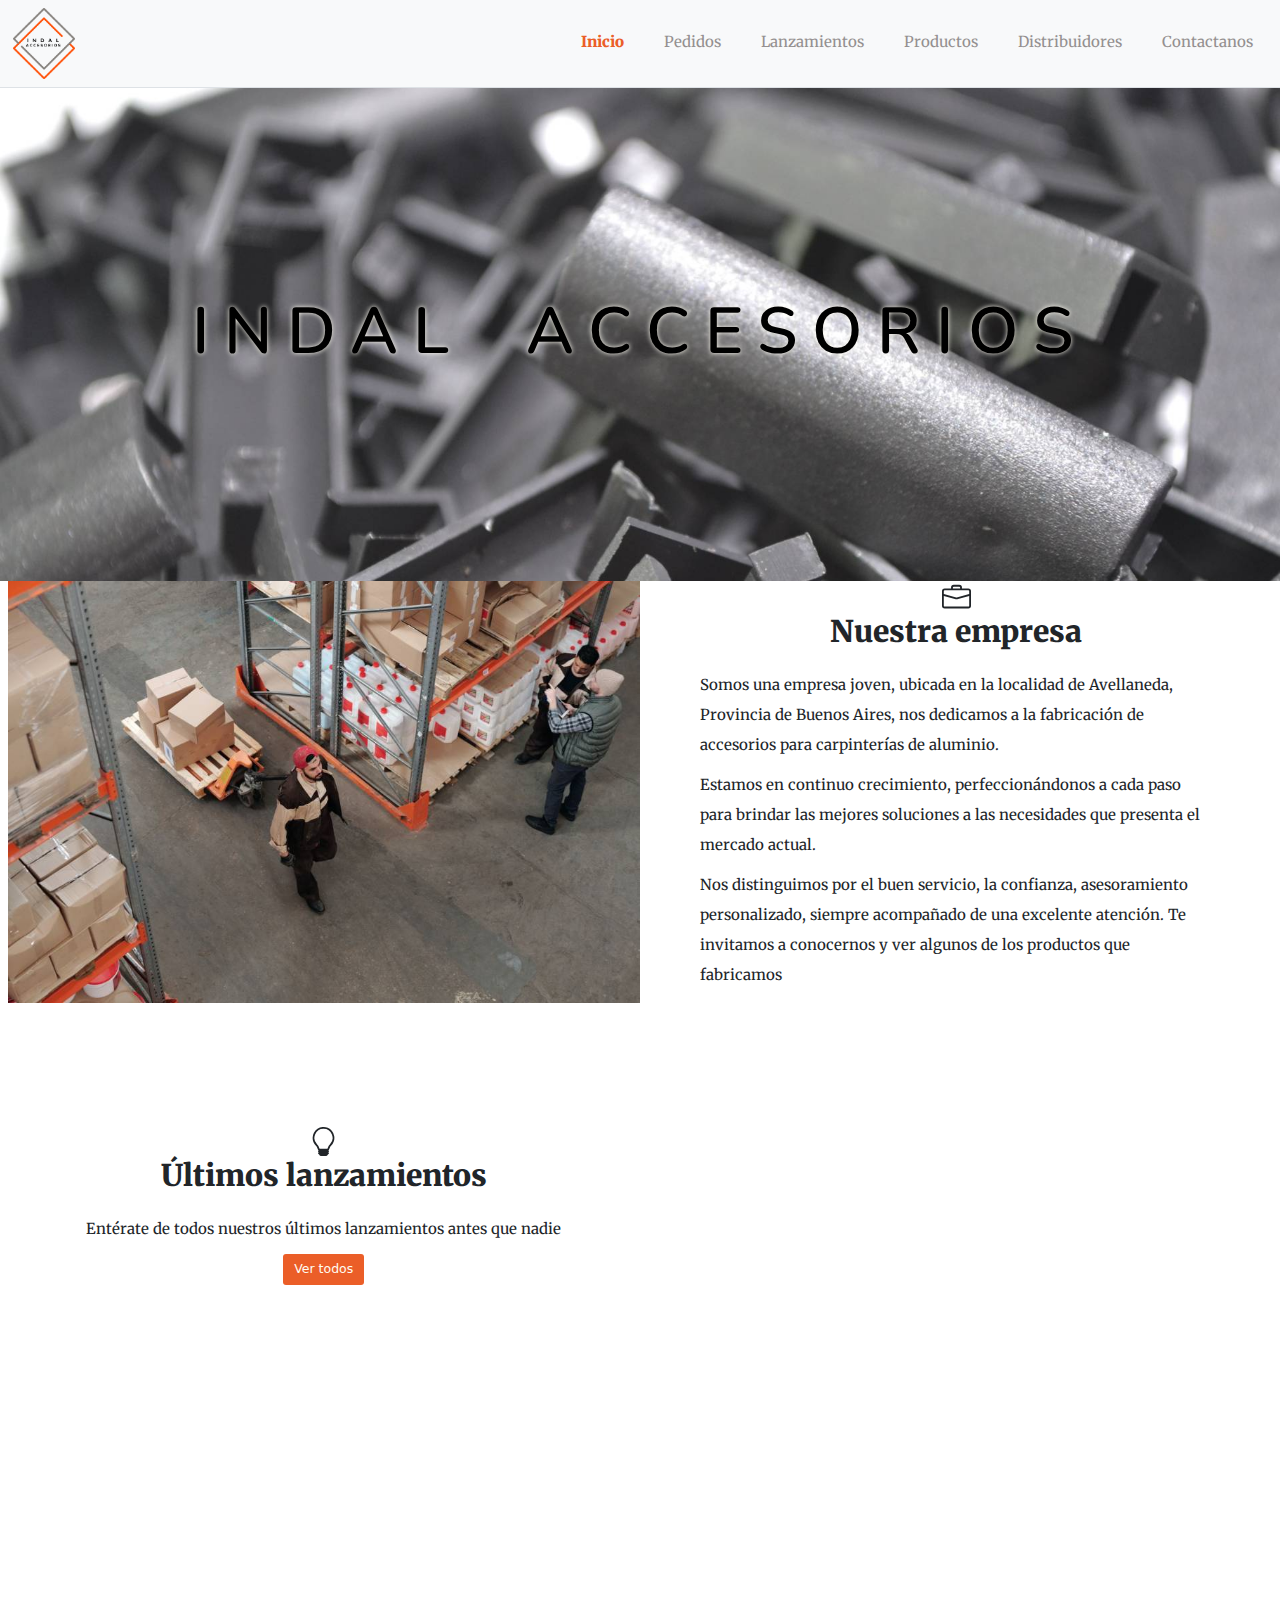
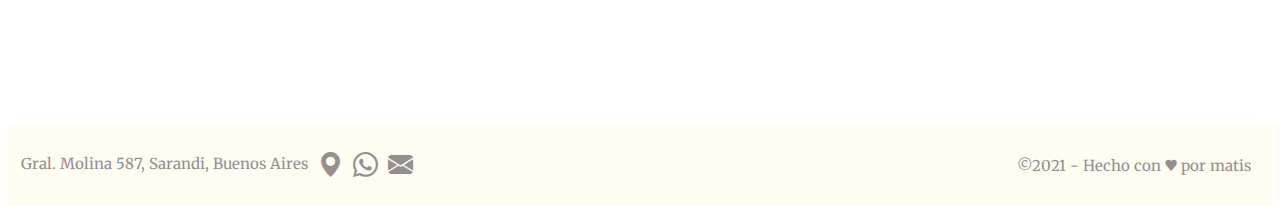
<file: index.html>
<!DOCTYPE html>
<html lang="es">
<head>
    <meta charset="UTF-8">
    <meta http-equiv="X-UA-Compatible" content="IE=edge">
    <meta name="viewport" content="width=device-width, initial-scale=1.0">
    <link rel="stylesheet" href="https://cdn.jsdelivr.net/npm/bootstrap-icons@1.7.0/font/bootstrap-icons.css">
    <link rel="stylesheet" href="css/bootstrap.min.css">
    <link rel="stylesheet" href="css/styles.css">
    <link href="https://unpkg.com/aos@2.3.1/dist/aos.css" rel="stylesheet">
    <link rel="icon" type="image/png" sizes="32x32" href="images/favicon.png">
    <meta name="description" content="En Indal Accesorios fabricamos, importamos y comercializamos todo tipo de accesorios para carpintería de aluminio.">
    <meta name="keywords" content="ACCESORIOS DE ABERTURAS, CARPINTERIA DE ALUMINIO, FABRICA ACCESORIOS, FABRICA ACCESORIOS CARPINTERIA, ALUMINIO, ALUAR, ALCEMAR, HYDRO">
    <title>Indal Accesorios - Home</title>
</head>
<body>
    <!-- logo y barra de navegacion -------------------------------------------------------------------------------->
    <header>
        <nav class="navbar fixed-top navbar-expand-lg navbar-light bg-light border-bottom">
            <div class="container-fluid">
                <a class="navbar-brand ps-md-2 me-md-0 ps-2 me-0" href="index.html"><img src="images/logo.png" alt="logo Indal Accesorios" class="logo"></a>
                <div class="pe-3">
                    <button class="navbar-toggler" type="button" data-bs-toggle="collapse" data-bs-target="#navbarNav"
                    aria-controls="navbarNav" aria-expanded="false" aria-label="Toggle navigation">
                    <span class="navbar-toggler-icon"></span>
                    </button>
                </div>
                <div class="collapse navbar-collapse" id="navbarNav">
                <ul class="navbar-nav hamburguerAlign w-100 justify-content-end pe-md-0 pe-2 pb-md-0 pb-3">
                    <li class="nav-item pt-md-4 pt-3"><a class="selectionPage" href="index.html">Inicio</a></li>
                    <li class="nav-item pt-md-4 pt-3"><a href="pages/tienda.html">Pedidos</a></li>
                    <li class="nav-item pt-md-4 pt-3"><a href="pages/lanzamientos.html">Lanzamientos</a></li>
                    <li class="nav-item pt-md-4 pt-3"><a href="pages/productos.html">Productos</a></li>
                    <li class="nav-item pt-md-4 pt-3"><a href="pages/distribuidores.html">Distribuidores</a></li>
                    <li class="nav-item pt-md-4 pt-3"><a href="pages/contactanos.html">Contactanos</a></li>
                </ul>
            </div>
        </nav>
    </header>
   
    <!-- Cuerpo de la web -------------------------------------------------------------------------------------------------------->
    <section class="container-fluid">

        <!-- Seccion presentacion inicial ---------------------------------------------------------------------------------------->
        <article class="row">
            <div class="col-12 indexPresentation">
                <div data-aos="fade-up" data-aos-duration="3000">
                    <h1 class="big overlayText">Indal Accesorios</h1>
                </div>
            </div>  
        </article>
        
        <!-- Seccion nuestra empresa --------------------------------------------------------------------------------------------->
        <article id="laEmpresa" class="row g-0 align-items-center">
            <div data-aos="flip-left" data-aos-duration="2000" class="col-12 order-2 order-lg-1 col-lg-6">
                <img src="images/industry.jpg" alt="imagen de la fabrica" class="img-fluid">
            </div>
            <div class="col-12 order-1 order-lg-2 col-lg-6 px-5">
                <div class="d-flex justify-content-center pt-4 pt-md-0">
                    <svg xmlns="http://www.w3.org/2000/svg" width="29" height="29" fill="currentColor" class="bi bi-briefcase" viewBox="0 0 16 16">
                        <path d="M6.5 1A1.5 1.5 0 0 0 5 2.5V3H1.5A1.5 1.5 0 0 0 0 4.5v8A1.5 1.5 0 0 0 1.5 14h13a1.5 1.5 0 0 0 1.5-1.5v-8A1.5 1.5 0 0 0 14.5 3H11v-.5A1.5 1.5 0 0 0 9.5 1h-3zm0 1h3a.5.5 0 0 1 .5.5V3H6v-.5a.5.5 0 0 1 .5-.5zm1.886 6.914L15 7.151V12.5a.5.5 0 0 1-.5.5h-13a.5.5 0 0 1-.5-.5V7.15l6.614 1.764a1.5 1.5 0 0 0 .772 0zM1.5 4h13a.5.5 0 0 1 .5.5v1.616L8.129 7.948a.5.5 0 0 1-.258 0L1 6.116V4.5a.5.5 0 0 1 .5-.5z"/>
                    </svg>
                </div>
                <h2 class="h2Index d-flex justify-content-center pb-4">Nuestra empresa</h2>
                <p class="pIndex px-1 px-md-5 lh-lg">Somos una empresa joven, ubicada en la localidad de Avellaneda, Provincia de Buenos Aires, nos dedicamos a la fabricación de accesorios para carpinterías de aluminio.</p>
                <p class="pIndex px-1 px-md-5 lh-lg"> Estamos en continuo crecimiento, perfeccionándonos a cada paso para brindar las mejores soluciones a las necesidades que presenta el mercado actual.</p>
                <p class="pIndex px-1 px-md-5 lh-lg"> Nos distinguimos por el buen servicio, la confianza, asesoramiento personalizado, siempre acompañado de una excelente atención. Te invitamos a conocernos y ver algunos de los productos que fabricamos</p>
            </div>
        </article>

        <!-- Seccion ultimos lanzamientos --------------------------------------------------------------------------------------->
        <article class="row g-0 align-items-center">
            <div class="col-12 order-1 col-md-6">
                <div class="d-flex justify-content-center pt-4 pt-md-0">
                    <svg xmlns="http://www.w3.org/2000/svg" width="29" height="29" fill="currentColor" class="bi bi-lightbulb" viewBox="0 0 16 16">
                        <path d="M2 6a6 6 0 1 1 10.174 4.31c-.203.196-.359.4-.453.619l-.762 1.769A.5.5 0 0 1 10.5 13a.5.5 0 0 1 0 1 .5.5 0 0 1 0 1l-.224.447a1 1 0 0 1-.894.553H6.618a1 1 0 0 1-.894-.553L5.5 15a.5.5 0 0 1 0-1 .5.5 0 0 1 0-1 .5.5 0 0 1-.46-.302l-.761-1.77a1.964 1.964 0 0 0-.453-.618A5.984 5.984 0 0 1 2 6zm6-5a5 5 0 0 0-3.479 8.592c.263.254.514.564.676.941L5.83 12h4.342l.632-1.467c.162-.377.413-.687.676-.941A5 5 0 0 0 8 1z"/>
                    </svg>
                </div>
                <div class="col-12 d-flex justify-content-center pb-4">
                    <h2 class="h2Index">Últimos lanzamientos</h2>
                </div>
                <div class="col-12 d-flex justify-content-center px-5">
                    <p class="pIndex px-1 px-md-5 lh-lg">Entérate de todos nuestros últimos lanzamientos antes que nadie</p>
                </div>
                <div class="col-12 d-flex justify-content-center pb-4">
                    <a href="pages/lanzamientos.html" class="btn bg-orange c-blanco btn-lg" role="button">Ver todos</a>
                </div>
            </div>
            <div data-aos="flip-right" data-aos-duration="2000" class="col-12 order-2 col-md-6">
                <img src="images/ultimoLanzamiento.JPG" alt="imagen último lanzamiento H-61" class="img-fluid">
            </div>
        </article>

        <!-- Seccion mapa ubicacion de la empresa ------------------------------------------------------------------------------->
        <article class="row g-0 mapaIndex">
            <iframe class="mapaIndex" src="https://www.google.com/maps/embed?pb=!1m18!1m12!1m3!1d29462.32616856201!2d-58.357642062538964!3d-34.68011271401093!2m3!1f0!2f0!3f0!3m2!1i1024!2i768!4f13.1!3m3!1m2!1s0x95a332e0627faf99%3A0xecc8cf4589cf4386!2sGral.%20Molina%20587%2C%20B1872DDI%20Sarand%C3%AD%2C%20Provincia%20de%20Buenos%20Aires!5e0!3m2!1ses-419!2sar!4v1634481729811!5m2!1ses-419!2sar" allowfullscreen="" loading="lazy"></iframe>
        </article>
    
        <!-- footer ------------------------------------------------------------------------------------------------------------->
        <footer class="row align-items-center fontFooter">
            <div class="col-12 order-2 d-flex justify-content-center col-md-6 d-flex justify-content-md-end py-md-2 pe-md-4">
                <h4 class="mb-md-0 fontFooter">©2021 - Hecho con ♥ por matis</h4>
            </div>
            <div class="col-12 order-1 d-flex justify-content-center pt-2 col-md-6 d-flex justify-content-md-start py-md-2">
                <h4 class="mb-md-0 pt-md-2 fontFooter d-none d-sm-block">Gral. Molina 587, Sarandi, Buenos Aires</h4>
                <a href="https://www.google.com/maps/place/Gral.+Molina+587,+B1872DDI+Sarand%C3%AD,+Provincia+de+Buenos+Aires/@-34.689846,-58.347991,12z/data=!4m5!3m4!1s0x95a332e0627faf99:0xecc8cf4589cf4386!8m2!3d-34.6898463!4d-58.347991?hl=es-419" target="_blank>
                    <svg xmlns="http://www.w3.org/2000/svg" width="1em" height="1em" fill="currentColor" class="bi bi-geo-alt-fill ps-md-3 ps-3 fontIcons hoverMenu" viewBox="0 0 16 16"><path d="M8 16s6-5.686 6-10A6 6 0 0 0 2 6c0 4.314 6 10 6 10zm0-7a3 3 0 1 1 0-6 3 3 0 0 1 0 6z"/>
                    </svg>
                </a>
                <a href="https://wa.me/5491140555347?text=Hola,%20queria%20recibir%20informacion%20de%20los%20productos.%20Gracias%20!" target="_blank>
                    <svg xmlns="http://www.w3.org/2000/svg" width="1em" height="1em" fill="currentColor" class="bi bi-whatsapp ps-md-3 ps-3 fontIcons hoverMenu" viewBox="0 0 16 16">
                    <path d="M13.601 2.326A7.854 7.854 0 0 0 7.994 0C3.627 0 .068 3.558.064 7.926c0 1.399.366 2.76 1.057 3.965L0 16l4.204-1.102a7.933 7.933 0 0 0 3.79.965h.004c4.368 0 7.926-3.558 7.93-7.93A7.898 7.898 0 0 0 13.6 2.326zM7.994 14.521a6.573 6.573 0 0 1-3.356-.92l-.24-.144-2.494.654.666-2.433-.156-.251a6.56 6.56 0 0 1-1.007-3.505c0-3.626 2.957-6.584 6.591-6.584a6.56 6.56 0 0 1 4.66 1.931 6.557 6.557 0 0 1 1.928 4.66c-.004 3.639-2.961 6.592-6.592 6.592zm3.615-4.934c-.197-.099-1.17-.578-1.353-.646-.182-.065-.315-.099-.445.099-.133.197-.513.646-.627.775-.114.133-.232.148-.43.05-.197-.1-.836-.308-1.592-.985-.59-.525-.985-1.175-1.103-1.372-.114-.198-.011-.304.088-.403.087-.088.197-.232.296-.346.1-.114.133-.198.198-.33.065-.134.034-.248-.015-.347-.05-.099-.445-1.076-.612-1.47-.16-.389-.323-.335-.445-.34-.114-.007-.247-.007-.38-.007a.729.729 0 0 0-.529.247c-.182.198-.691.677-.691 1.654 0 .977.71 1.916.81 2.049.098.133 1.394 2.132 3.383 2.992.47.205.84.326 1.129.418.475.152.904.129 1.246.08.38-.058 1.171-.48 1.338-.943.164-.464.164-.86.114-.943-.049-.084-.182-.133-.38-.232z"/>
                    </svg>
                </a>
                <a href="mailto:indalaccesorios@gmail.com" target="_blank>
                    <svg xmlns="http://www.w3.org/2000/svg" width="1em" height="1em" fill="currentColor" class="bi bi-envelope-fill ps-md-3 ps-3 fontIcons hoverMenu" viewBox="0 0 16 16">
                    <path d="M.05 3.555A2 2 0 0 1 2 2h12a2 2 0 0 1 1.95 1.555L8 8.414.05 3.555ZM0 4.697v7.104l5.803-3.558L0 4.697ZM6.761 8.83l-6.57 4.027A2 2 0 0 0 2 14h12a2 2 0 0 0 1.808-1.144l-6.57-4.027L8 9.586l-1.239-.757Zm3.436-.586L16 11.801V4.697l-5.803 3.546Z"/>
                    </svg>
                </a>
            </div>
        </footer>
    </section>

    <!-- Scripts ------------------------------------------------------------------------------------------------------------------->
    <script src="js/bootstrap.js"></script>
    <script src="https://cdnjs.cloudflare.com/ajax/libs/popper.js/1.12.9/umd/popper.min.js" integrity="sha384-ApNbgh9B+Y1QKtv3Rn7W3mgPxhU9K/ScQsAP7hUibX39j7fakFPskvXusvfa0b4Q" crossorigin="anonymous"></script>
    <script src="https://maxcdn.bootstrapcdn.com/bootstrap/4.0.0/js/bootstrap.min.js" integrity="sha384-JZR6Spejh4U02d8jOt6vLEHfe/JQGiRRSQQxSfFWpi1MquVdAyjUar5+76PVCmYl" crossorigin="anonymous"></script>
    <script src="https://unpkg.com/aos@2.3.1/dist/aos.js"></script>
    <script>AOS.init();</script>
</body>
</html>
</file>
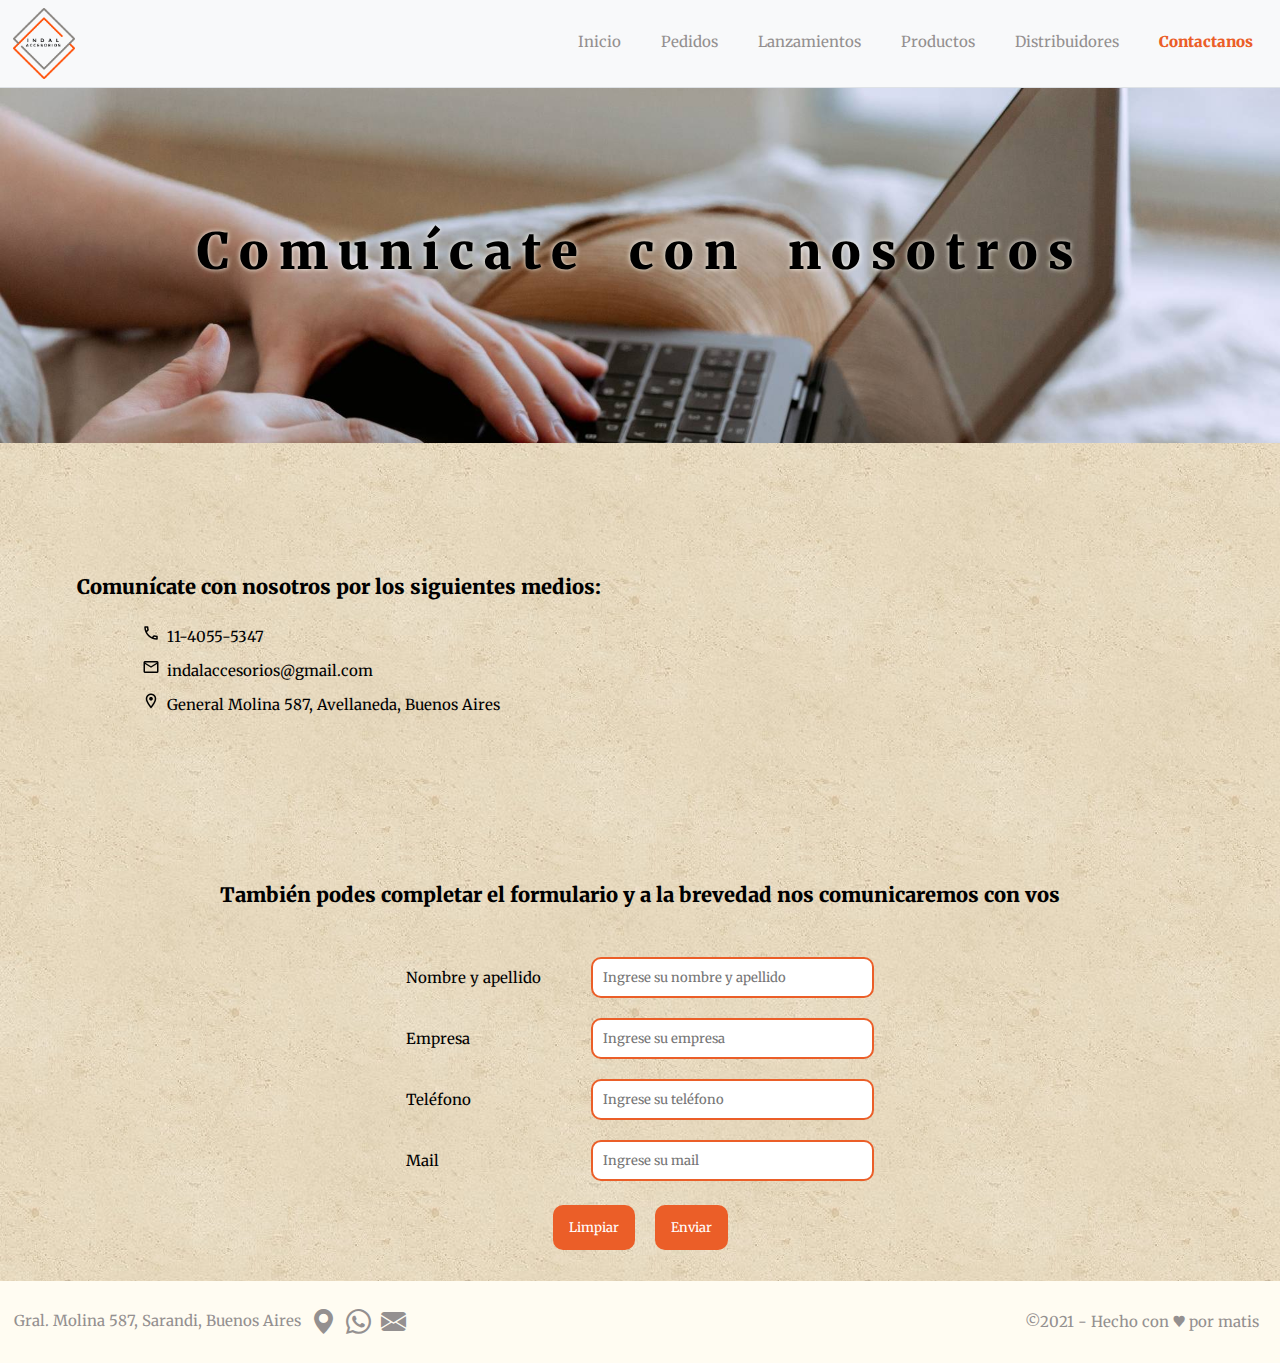
<file: pages/contactanos.html>
<!DOCTYPE html>
<html lang="es">
<head>
    <meta charset="UTF-8">
    <meta http-equiv="X-UA-Compatible" content="IE=edge">
    <meta name="viewport" content="width=device-width, initial-scale=1.0">
    <link rel="stylesheet" href="https://cdn.jsdelivr.net/npm/bootstrap-icons@1.7.0/font/bootstrap-icons.css">
    <link rel="stylesheet" href="../css/bootstrap.min.css">
    <link rel="stylesheet" href="../css/styles.css">
    <link rel="icon" type="image/png" sizes="32x32" href="../images/favicon.png">
    <meta name="description" content="Contactanos por cualquier consulta o para adquirir accesorios para carpintería de aluminio de Indal Accesorios. Hacemos envios a todo el pais">
    <meta name="keywords" content="CONTACTO INDAL ACCESORIOS, TELEFONO ACCESORIOS DE ABERTURAS, MAIL CARPINTERIA DE ALUMINIO, DIRECCION FABRICA ACCESORIOS">
    <title>Indal Accesorios - Contactanos</title>
</head>
<body>
    <!-- logo y barra de navegacion --------------------------------------------------------------------------------------------->
    <header>
        <nav class="navbar fixed-top navbar-expand-lg navbar-light bg-light border-bottom">
            <div class="container-fluid">
                <a class="navbar-brand ps-md-2 me-md-0 ps-2 me-0" href="../index.html"><img src="../images/logo.png" alt="logo Indal Accesorios" class="logo"></a>
                <div class="pe-3">
                    <button class="navbar-toggler" type="button" data-bs-toggle="collapse" data-bs-target="#navbarNav"
                    aria-controls="navbarNav" aria-expanded="false" aria-label="Toggle navigation">
                    <span class="navbar-toggler-icon"></span>
                    </button>
                </div>
                <div class="collapse navbar-collapse" id="navbarNav">
                <ul class="navbar-nav hamburguerAlign w-100 justify-content-end pe-md-0 pe-2 pb-md-0 pb-3">
                    <li class="nav-item pt-md-4 pt-3"><a href="../index.html">Inicio</a></li>
                    <li class="nav-item pt-md-4 pt-3"><a href="tienda.html">Pedidos</a></li>
                    <li class="nav-item pt-md-4 pt-3"><a href="lanzamientos.html">Lanzamientos</a></li>
                    <li class="nav-item pt-md-4 pt-3"><a href="productos.html">Productos</a></li>
                    <li class="nav-item pt-md-4 pt-3"><a href="distribuidores.html">Distribuidores</a></li>
                    <li class="nav-item pt-md-4 pt-3"><a class="selectionPage" href="contactanos.html">Contactanos</a></li>
                </ul>
            </div>
        </nav>
    </header>
    <section>
        <!-- Seccion inicial ----------------------------------------------------------------------------------------------------->
        <article class="contactPresentation">
            <h1 class="bigTitleImage overlayText">Comunícate con nosotros</h1>
        </article>
        <!-- Seccion medios de contacto con empresa ------------------------------------------------------------------------------>
        <article class="sectionGrey flexSection">
            <div class="flexSectionItem">
                <h2 class="centerSide">Comunícate con nosotros por los siguientes medios:</h2>
                <ul>
                    <li class="liContact liPhone">11-4055-5347</li>
                    <a href="mailto:indalaccesorios@gmail.com"><li class="liContact liMail">indalaccesorios@gmail.com</li></a>
                    <li class="liContact liMap">General Molina 587, Avellaneda, Buenos Aires</li>
                </ul>
            </div>
            <div class="boxOne">
                <div class="boxBody">
                    <iframe class="mapaIndex mapaIndexMobile" src="https://www.google.com/maps/embed?pb=!1m18!1m12!1m3!1d29462.32616856201!2d-58.357642062538964!3d-34.68011271401093!2m3!1f0!2f0!3f0!3m2!1i1024!2i768!4f13.1!3m3!1m2!1s0x95a332e0627faf99%3A0xecc8cf4589cf4386!2sGral.%20Molina%20587%2C%20B1872DDI%20Sarand%C3%AD%2C%20Provincia%20de%20Buenos%20Aires!5e0!3m2!1ses-419!2sar!4v1634481729811!5m2!1ses-419!2sar" allowfullscreen="" loading="lazy"></iframe>
                </div>
            </div>
        </article>
        <!-- Formulario de contacto ----------------------------------------------------------------------------------------->
        <article class="sectionGrey flexSectionColumn">
            <h2 class="flexSectionItem">También podes completar el formulario y a la brevedad nos comunicaremos con vos</h2>
            <form action="contacto.php" method="POST" enctype="application/x-www-form-urlencoded">
                <div class="flexSectItemForm">
                    <label for="nombre" class="labelForm">Nombre y apellido</label>
                    <input type="text" name="apeNom" id="apeNom" placeholder="Ingrese su nombre y apellido" class="itemMarginLeft" size="30">
                </div>
                <div class="flexSectItemForm">
                    <label for="empresa" class="labelForm">Empresa</label>
                    <input type="text" name="empresa" id="empresa" placeholder="Ingrese su empresa" class="itemMarginLeft" size="30">
                </div>
                <div class="flexSectItemForm">
                    <label for="telefono" class="labelForm">Teléfono</label>
                    <input type="tel" name="telefono" id="telefono" placeholder="Ingrese su teléfono" class="itemMarginLeft" size="30">
                </div>
                <div class="flexSectItemForm">
                    <label for="mail" class="labelForm">Mail</label>
                    <input type="email" name="mail" id="mail" placeholder="Ingrese su mail" class="itemMarginLeft" size="30">
                </div>
                <div class=" flexSectItemForm flexSectItemButton">
                    <input type="reset" value="Limpiar" class="hoverBtn">
                    <input type="submit" value="Enviar" class="hoverBtn">
                </div>
            </form>
        </article>
    </section>
    <!-- footer -------------------------------------------------------------------------------------------------------------->
    <footer class="row align-items-center fontFooter">
        <div class="col-12 order-2 d-flex justify-content-center col-md-6 d-flex justify-content-md-end py-md-2 pe-md-4">
            <h4 class="mb-md-0 fontFooter">©2021 - Hecho con ♥ por matis</h4>
        </div>
        <div class="col-12 order-1 d-flex justify-content-center pt-2 col-md-6 d-flex justify-content-md-start py-md-2">
            <h4 class="mb-md-0 pt-md-2 fontFooter d-none d-sm-block">Gral. Molina 587, Sarandi, Buenos Aires</h4>
            <a href="https://www.google.com/maps/place/Gral.+Molina+587,+B1872DDI+Sarand%C3%AD,+Provincia+de+Buenos+Aires/@-34.689846,-58.347991,12z/data=!4m5!3m4!1s0x95a332e0627faf99:0xecc8cf4589cf4386!8m2!3d-34.6898463!4d-58.347991?hl=es-419" target="_blank>
                <svg xmlns="http://www.w3.org/2000/svg" width="1em" height="1em" fill="currentColor" class="bi bi-geo-alt-fill ps-md-3 ps-3 fontIcons hoverMenu" viewBox="0 0 16 16"><path d="M8 16s6-5.686 6-10A6 6 0 0 0 2 6c0 4.314 6 10 6 10zm0-7a3 3 0 1 1 0-6 3 3 0 0 1 0 6z"/>
                </svg>
            </a>
            <a href="https://wa.me/5491140555347?text=Hola,%20queria%20recibir%20informacion%20de%20los%20productos.%20Gracias%20!" target="_blank>
                <svg xmlns="http://www.w3.org/2000/svg" width="1em" height="1em" fill="currentColor" class="bi bi-whatsapp ps-md-3 ps-3 fontIcons hoverMenu" viewBox="0 0 16 16">
                <path d="M13.601 2.326A7.854 7.854 0 0 0 7.994 0C3.627 0 .068 3.558.064 7.926c0 1.399.366 2.76 1.057 3.965L0 16l4.204-1.102a7.933 7.933 0 0 0 3.79.965h.004c4.368 0 7.926-3.558 7.93-7.93A7.898 7.898 0 0 0 13.6 2.326zM7.994 14.521a6.573 6.573 0 0 1-3.356-.92l-.24-.144-2.494.654.666-2.433-.156-.251a6.56 6.56 0 0 1-1.007-3.505c0-3.626 2.957-6.584 6.591-6.584a6.56 6.56 0 0 1 4.66 1.931 6.557 6.557 0 0 1 1.928 4.66c-.004 3.639-2.961 6.592-6.592 6.592zm3.615-4.934c-.197-.099-1.17-.578-1.353-.646-.182-.065-.315-.099-.445.099-.133.197-.513.646-.627.775-.114.133-.232.148-.43.05-.197-.1-.836-.308-1.592-.985-.59-.525-.985-1.175-1.103-1.372-.114-.198-.011-.304.088-.403.087-.088.197-.232.296-.346.1-.114.133-.198.198-.33.065-.134.034-.248-.015-.347-.05-.099-.445-1.076-.612-1.47-.16-.389-.323-.335-.445-.34-.114-.007-.247-.007-.38-.007a.729.729 0 0 0-.529.247c-.182.198-.691.677-.691 1.654 0 .977.71 1.916.81 2.049.098.133 1.394 2.132 3.383 2.992.47.205.84.326 1.129.418.475.152.904.129 1.246.08.38-.058 1.171-.48 1.338-.943.164-.464.164-.86.114-.943-.049-.084-.182-.133-.38-.232z"/>
                </svg>
            </a>
            <a href="mailto:indalaccesorios@gmail.com" target="_blank>
                <svg xmlns="http://www.w3.org/2000/svg" width="1em" height="1em" fill="currentColor" class="bi bi-envelope-fill ps-md-3 ps-3 fontIcons hoverMenu" viewBox="0 0 16 16">
                <path d="M.05 3.555A2 2 0 0 1 2 2h12a2 2 0 0 1 1.95 1.555L8 8.414.05 3.555ZM0 4.697v7.104l5.803-3.558L0 4.697ZM6.761 8.83l-6.57 4.027A2 2 0 0 0 2 14h12a2 2 0 0 0 1.808-1.144l-6.57-4.027L8 9.586l-1.239-.757Zm3.436-.586L16 11.801V4.697l-5.803 3.546Z"/>
                </svg>
            </a>
        </div>
    </footer>
  
    <!-- Scripts ------------------------------------------------------------------------------------------------------------------------------------->
    <script src="../js/bootstrap.js"></script>
    <script src="https://cdnjs.cloudflare.com/ajax/libs/popper.js/1.12.9/umd/popper.min.js"
          integrity="sha384-ApNbgh9B+Y1QKtv3Rn7W3mgPxhU9K/ScQsAP7hUibX39j7fakFPskvXusvfa0b4Q"
          crossorigin="anonymous">
    </script>
    <script src="https://maxcdn.bootstrapcdn.com/bootstrap/4.0.0/js/bootstrap.min.js"
          integrity="sha384-JZR6Spejh4U02d8jOt6vLEHfe/JQGiRRSQQxSfFWpi1MquVdAyjUar5+76PVCmYl"
          crossorigin="anonymous">
    </script>
</body>
</html>
</file>
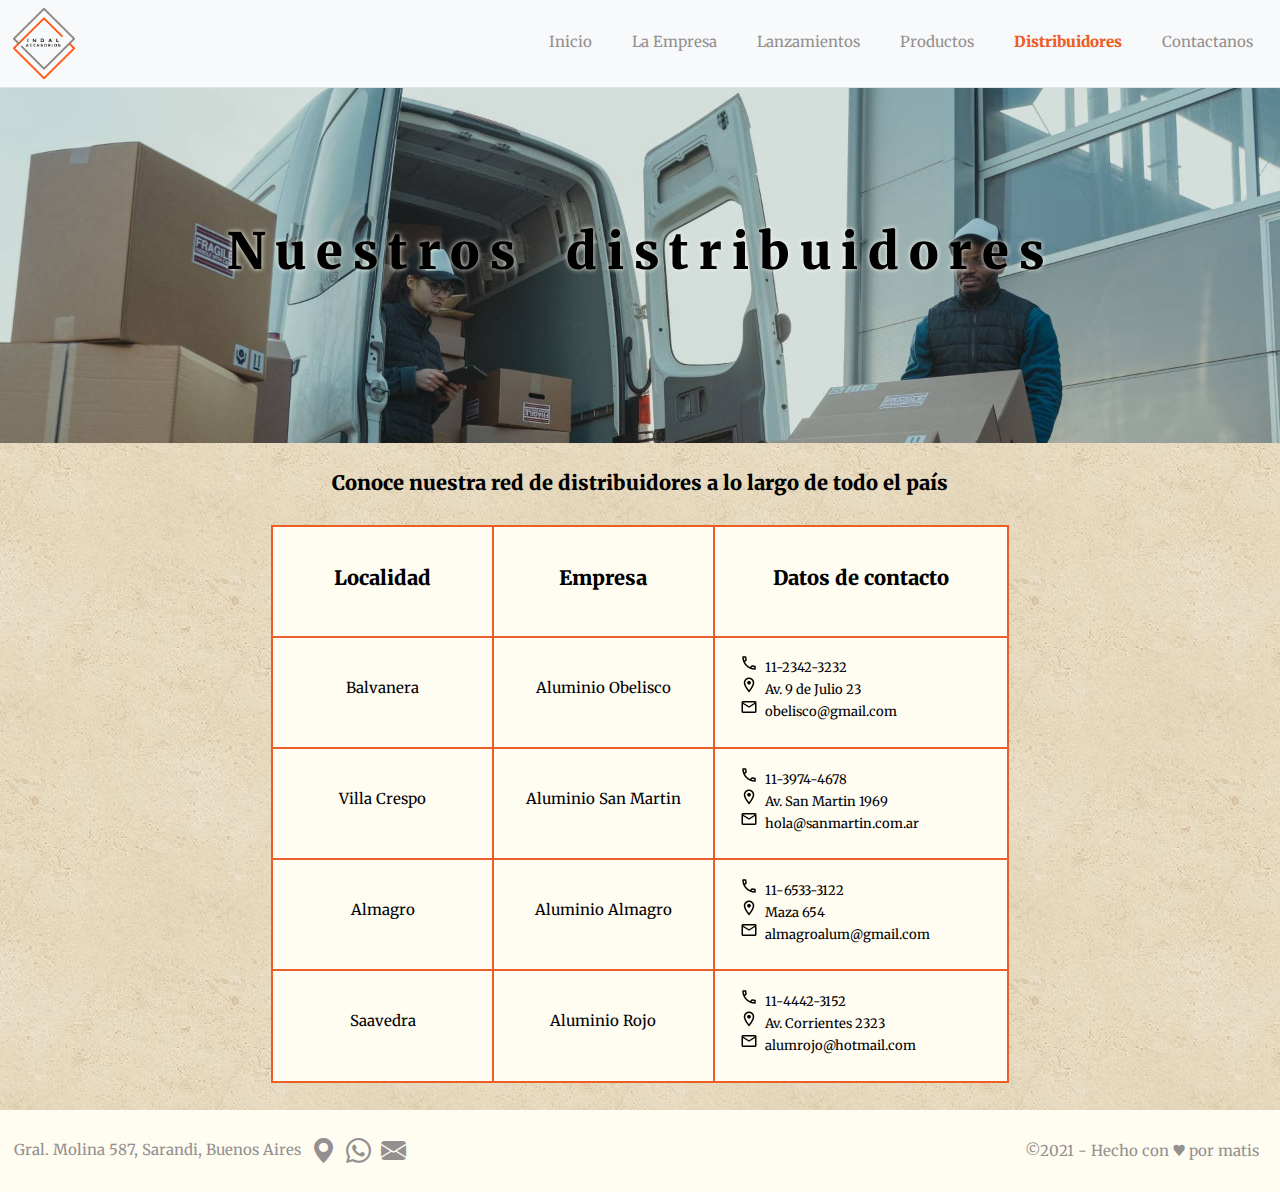
<file: pages/distribuidores.html>
<!DOCTYPE html>
<html lang="es">
  <head>
    <meta charset="UTF-8" />
    <meta http-equiv="X-UA-Compatible" content="IE=edge" />
    <meta name="viewport" content="width=device-width, initial-scale=1.0" />
    <link rel="stylesheet" href="https://cdn.jsdelivr.net/npm/bootstrap-icons@1.7.0/font/bootstrap-icons.css">
    <link rel="stylesheet" href="../css/bootstrap.min.css">
    <link rel="stylesheet" href="../css/styles.css">
    <link rel="icon" type="image/png" sizes="32x32" href="../images/favicon.png">
    <meta name="description" content="Distribuidores oficiales de accesorios para carpintería de aluminio que comercializamos en Indal Accesorios">
    <meta name="keywords" content="DISTRIBUIDORES INDAL ACCESORIOS, DISTRIBUIDORES ACCESORIOS DE ABERTURAS, DISTRIBUIDORES CARPINTERIA DE ALUMINIO, DISTRIBUIDORES FABRICA ACCESORIOS">
    <title>Indal Accesorios - Distribuidores</title>
  </head>
  <body>
    <!-- logo y barra de navegacion ----------------------------------------------------------------------->
    <header>
      <nav class="navbar fixed-top navbar-expand-lg navbar-light bg-light border-bottom">
          <div class="container-fluid">
              <a class="navbar-brand ps-md-2 me-md-0 ps-2 me-0" href="../index.html"><img src="../images/logo.png" alt="logo Indal Accesorios" class="logo"></a>
              <div class="pe-3">
                <button class="navbar-toggler" type="button" data-bs-toggle="collapse" data-bs-target="#navbarNav"
                aria-controls="navbarNav" aria-expanded="false" aria-label="Toggle navigation">
                <span class="navbar-toggler-icon"></span>
                </button>
              </div>
              <div class="collapse navbar-collapse" id="navbarNav">
              <ul class="navbar-nav hamburguerAlign w-100 justify-content-end pe-md-0 pe-2 pb-md-0 pb-3">
                  <li class="nav-item pt-md-4 pt-3"><a href="../index.html">Inicio</a></li>
                  <li class="nav-item pt-md-4 pt-3"><a href="../index.html#laEmpresa">La Empresa</a></li>
                  <li class="nav-item pt-md-4 pt-3"><a href="lanzamientos.html">Lanzamientos</a></li>
                  <li class="nav-item pt-md-4 pt-3"><a href="productos.html">Productos</a></li>
                  <li class="nav-item pt-md-4 pt-3"><a class="selectionPage" href="distribuidores.html">Distribuidores</a></li>
                  <li class="nav-item pt-md-4 pt-3"><a href="contactanos.html">Contactanos</a></li>
              </ul>
          </div>
      </nav>
    </header>
    <section>
      <!-- Seccion presentacion inicial ------------------------------------------------------------------->
      <article class="distributorsFirst">
        <h1 class="bigTitleImage overlayText">Nuestros distribuidores</h1>
      </article>
      <!-- Tabla con datos de contacto de los distribuidores ----------------------------------------------->
      <article class="sectionGrey flexSectionDistri">
        <h2 class="centerSide">Conoce nuestra red de distribuidores a lo largo de todo el país</h2>
        <div class="containerTable">
          <div class="itemTable titulo1">
            <h2 class="titlesDistri">Localidad</h2>
          </div>
          <div class="itemTable titulo2">
            <h2 class="titlesDistri">Empresa</h2>
          </div>
          <div class="itemTable titulo3">
            <h2 class="titlesDistri">Datos de contacto</h2>
          </div>
          
          <div class="itemTable a1">
            <p>Balvanera</p>
          </div>
          <div class="itemTable a2">
            <p>Aluminio Obelisco</p>
          </div>
          <div class="itemTable a3">
            <ul>
              <li class="liPhone">11-2342-3232</li>
              <li class="liMap">Av. 9 de Julio 23</li>
              <li class="liMail">obelisco@gmail.com</li>
            </ul>
          </div>
      
          <div class="itemTable b1">
            <p>Villa Crespo</p>
          </div>
          <div class="itemTable b2">
            <p>Aluminio San Martin</p>
          </div>
          <div class="itemTable b3">
            <ul>
              <li class="liPhone">11-3974-4678</li>
              <li class="liMap">Av. San Martin 1969</li>
              <li class="liMail">hola@sanmartin.com.ar</li>
            </ul>
          </div>
          
          <div class="itemTable c1">
            <p>Almagro</p>
          </div>
          <div class="itemTable c2">
            <p>Aluminio Almagro</p>
          </div>
          <div class="itemTable c3">
            <ul>
              <li class="liPhone">11-6533-3122</li>
              <li class="liMap">Maza 654</li>
              <li class="liMail">almagroalum@gmail.com</li>
            </ul>
          </div>

          <div class="itemTable d1">
            <p>Saavedra</p>
          </div>
          <div class="itemTable d2">
            <p>Aluminio Rojo</p>
          </div>
          <div class="itemTable d3">
            <ul>
              <li class="liPhone">11-4442-3152</li>
              <li class="liMap">Av. Corrientes 2323</li>
              <li class="liMail">alumrojo@hotmail.com</li>
            </ul>
          </div>

        </div>
      </article>
    </section>
    <!-- footer -------------------------------------------------------------------------------------------->
    <footer class="row align-items-center fontFooter">
      <div class="col-12 order-2 d-flex justify-content-center col-md-6 d-flex justify-content-md-end py-md-2 pe-md-4">
          <h4 class="mb-md-0 fontFooter">©2021 - Hecho con ♥ por matis</h4>
      </div>
      <div class="col-12 order-1 d-flex justify-content-center pt-2 col-md-6 d-flex justify-content-md-start py-md-2">
          <h4 class="mb-md-0 pt-md-2 fontFooter d-none d-sm-block">Gral. Molina 587, Sarandi, Buenos Aires</h4>
          <a href="https://www.google.com/maps/place/Gral.+Molina+587,+B1872DDI+Sarand%C3%AD,+Provincia+de+Buenos+Aires/@-34.689846,-58.347991,12z/data=!4m5!3m4!1s0x95a332e0627faf99:0xecc8cf4589cf4386!8m2!3d-34.6898463!4d-58.347991?hl=es-419" target="_blank>
              <svg xmlns="http://www.w3.org/2000/svg" width="1em" height="1em" fill="currentColor" class="bi bi-geo-alt-fill ps-md-3 ps-3 fontIcons hoverMenu" viewBox="0 0 16 16"><path d="M8 16s6-5.686 6-10A6 6 0 0 0 2 6c0 4.314 6 10 6 10zm0-7a3 3 0 1 1 0-6 3 3 0 0 1 0 6z"/>
              </svg>
          </a>
          <a href="https://wa.me/5491140555347?text=Hola,%20queria%20recibir%20informacion%20de%20los%20productos.%20Gracias%20!" target="_blank>
              <svg xmlns="http://www.w3.org/2000/svg" width="1em" height="1em" fill="currentColor" class="bi bi-whatsapp ps-md-3 ps-3 fontIcons hoverMenu" viewBox="0 0 16 16">
              <path d="M13.601 2.326A7.854 7.854 0 0 0 7.994 0C3.627 0 .068 3.558.064 7.926c0 1.399.366 2.76 1.057 3.965L0 16l4.204-1.102a7.933 7.933 0 0 0 3.79.965h.004c4.368 0 7.926-3.558 7.93-7.93A7.898 7.898 0 0 0 13.6 2.326zM7.994 14.521a6.573 6.573 0 0 1-3.356-.92l-.24-.144-2.494.654.666-2.433-.156-.251a6.56 6.56 0 0 1-1.007-3.505c0-3.626 2.957-6.584 6.591-6.584a6.56 6.56 0 0 1 4.66 1.931 6.557 6.557 0 0 1 1.928 4.66c-.004 3.639-2.961 6.592-6.592 6.592zm3.615-4.934c-.197-.099-1.17-.578-1.353-.646-.182-.065-.315-.099-.445.099-.133.197-.513.646-.627.775-.114.133-.232.148-.43.05-.197-.1-.836-.308-1.592-.985-.59-.525-.985-1.175-1.103-1.372-.114-.198-.011-.304.088-.403.087-.088.197-.232.296-.346.1-.114.133-.198.198-.33.065-.134.034-.248-.015-.347-.05-.099-.445-1.076-.612-1.47-.16-.389-.323-.335-.445-.34-.114-.007-.247-.007-.38-.007a.729.729 0 0 0-.529.247c-.182.198-.691.677-.691 1.654 0 .977.71 1.916.81 2.049.098.133 1.394 2.132 3.383 2.992.47.205.84.326 1.129.418.475.152.904.129 1.246.08.38-.058 1.171-.48 1.338-.943.164-.464.164-.86.114-.943-.049-.084-.182-.133-.38-.232z"/>
              </svg>
          </a>
          <a href="mailto:indalaccesorios@gmail.com" target="_blank>
              <svg xmlns="http://www.w3.org/2000/svg" width="1em" height="1em" fill="currentColor" class="bi bi-envelope-fill ps-md-3 ps-3 fontIcons hoverMenu" viewBox="0 0 16 16">
              <path d="M.05 3.555A2 2 0 0 1 2 2h12a2 2 0 0 1 1.95 1.555L8 8.414.05 3.555ZM0 4.697v7.104l5.803-3.558L0 4.697ZM6.761 8.83l-6.57 4.027A2 2 0 0 0 2 14h12a2 2 0 0 0 1.808-1.144l-6.57-4.027L8 9.586l-1.239-.757Zm3.436-.586L16 11.801V4.697l-5.803 3.546Z"/>
              </svg>
          </a>
      </div>
    </footer>

    <!-- Scripts ------------------------------------------------------------------------------------------------------------------------------------->
    <script src="../js/bootstrap.js"></script>
    <script src="https://cdnjs.cloudflare.com/ajax/libs/popper.js/1.12.9/umd/popper.min.js"
        integrity="sha384-ApNbgh9B+Y1QKtv3Rn7W3mgPxhU9K/ScQsAP7hUibX39j7fakFPskvXusvfa0b4Q"
        crossorigin="anonymous"></script>
    <script src="https://maxcdn.bootstrapcdn.com/bootstrap/4.0.0/js/bootstrap.min.js"
        integrity="sha384-JZR6Spejh4U02d8jOt6vLEHfe/JQGiRRSQQxSfFWpi1MquVdAyjUar5+76PVCmYl"
        crossorigin="anonymous"></script>
  </body>
</html>
</file>
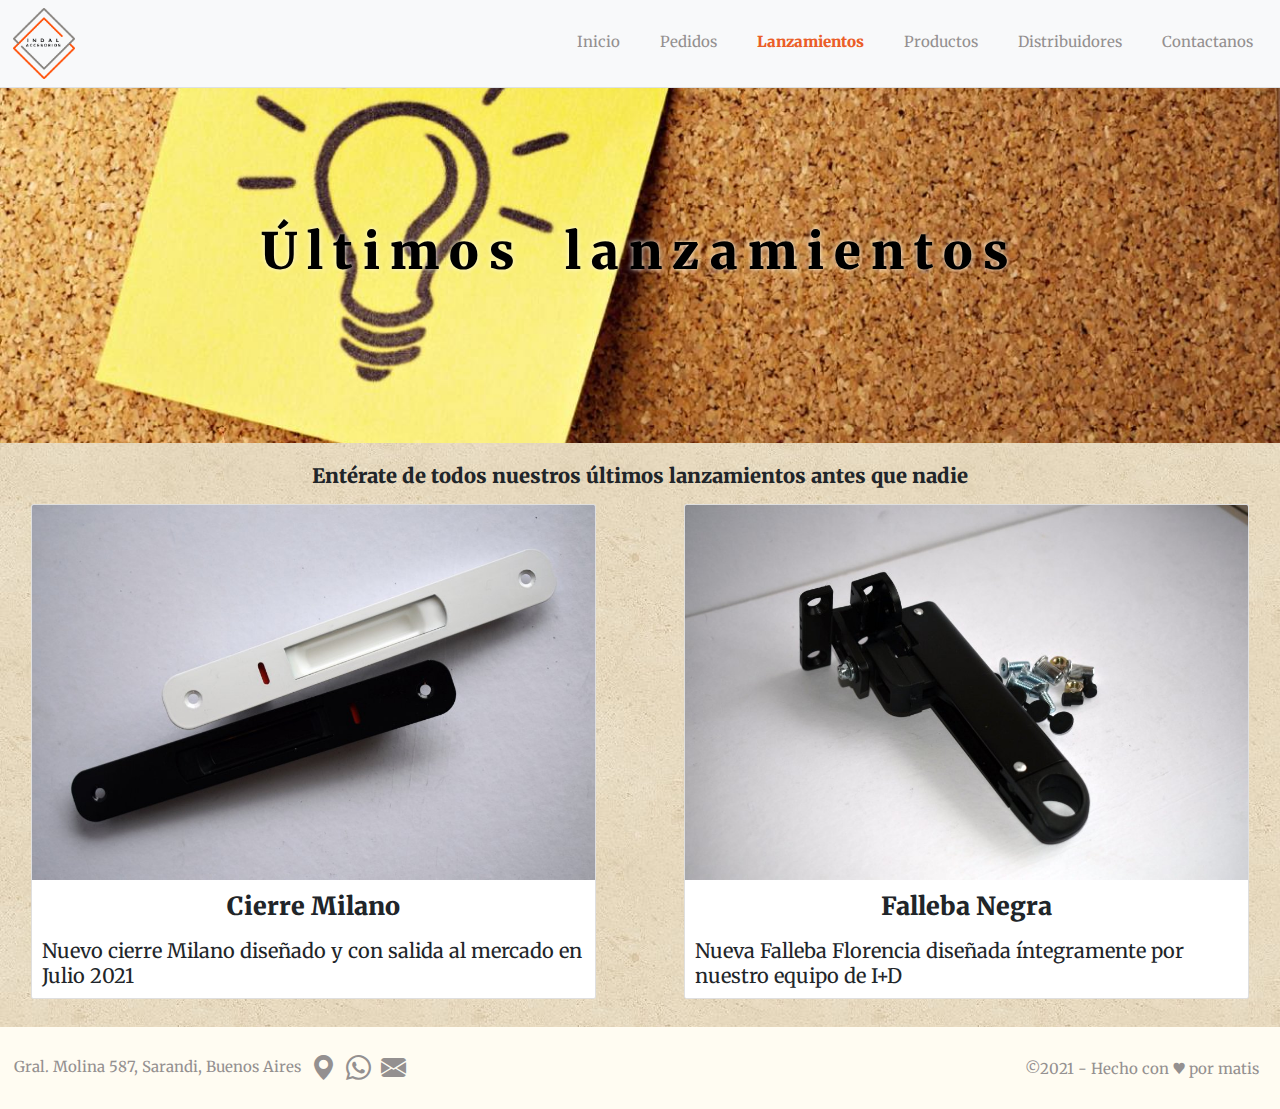
<file: pages/lanzamientos.html>
<!DOCTYPE html>
<html lang="es">
<head>
    <meta charset="UTF-8">
    <meta http-equiv="X-UA-Compatible" content="IE=edge">
    <meta name="viewport" content="width=device-width, initial-scale=1.0">
    <link rel="stylesheet" href="https://cdn.jsdelivr.net/npm/bootstrap-icons@1.7.0/font/bootstrap-icons.css">
    <link rel="stylesheet" href="../css/bootstrap.min.css">
    <link rel="stylesheet" href="../css/styles.css">
    <link rel="icon" type="image/png" sizes="32x32" href="../images/favicon.png">
    <meta name="description" content="Ultimos lanzamientos de accesorios para carpintería de aluminio que comercializamos en Indal Accesorios">
    <meta name="keywords" content="NUEVOS ACCESORIOS CARPINTERIA ALUMINIO, LANZAMIENTOS LINEA ROTONDA 640, LANZAMIENTOS LINEA HERRERO, LANZAMIENTOS LINEA MODENA, LANZAMIENTOS LINEA A/30, NUEVOS ACCESORIOS DE ABERTURAS, NUEVOS CARPINTERIA DE ALUMINIO">
    <title>Indal Accesorios - Lanzamientos</title>
</head>
<body>
<!-- logo y barra de navegacion -------------------------------------------------------------------------------------------------------------------------------->
    <header>
        <nav class="navbar fixed-top navbar-expand-lg navbar-light bg-light border-bottom">
            <div class="container-fluid">
                <a class="navbar-brand ps-md-2 me-md-0 ps-2 me-0" href="../index.html"><img src="../images/logo.png" alt="logo Indal Accesorios" class="logo"></a>
                <div class="pe-3">
                    <button class="navbar-toggler" type="button" data-bs-toggle="collapse" data-bs-target="#navbarNav"
                    aria-controls="navbarNav" aria-expanded="false" aria-label="Toggle navigation">
                    <span class="navbar-toggler-icon"></span>
                    </button>
                </div>
                <div class="collapse navbar-collapse" id="navbarNav">
                <ul class="navbar-nav hamburguerAlign w-100 justify-content-end pe-md-0 pe-2 pb-md-0 pb-3">
                    <li class="nav-item pt-md-4 pt-3"><a href="../index.html">Inicio</a></li>
                    <li class="nav-item pt-md-4 pt-3"><a href="tienda.html">Pedidos</a></li>
                    <li class="nav-item pt-md-4 pt-3"><a class="selectionPage" href="lanzamientos.html">Lanzamientos</a></li>
                    <li class="nav-item pt-md-4 pt-3"><a href="productos.html">Productos</a></li>
                    <li class="nav-item pt-md-4 pt-3"><a href="distribuidores.html">Distribuidores</a></li>
                    <li class="nav-item pt-md-4 pt-3"><a href="contactanos.html">Contactanos</a></li>
                </ul>
            </div>
        </nav>
    </header>

<!-- Titulo y descripcion de la seccion -------------------------------------------------------------------------------------------------------------------------------->
    <div class="containerLaunch">
        <div class="presentationLanzamientos">
            <h1 class="bigTitleImage overlayText">Últimos lanzamientos</h1>
        </div>
        <div class="presentationLanzamientosSub">
            <h2 class="subtitlePages centerSide">Entérate de todos nuestros últimos lanzamientos antes que nadie</h2>
        </div>

<!-- Mas reciente lanzamiento -------------------------------------------------------------------------------------------------------------------------------->
        <div class="cardOne">
            <div class="card sizeImageLaunch">
                <img src="../images/products/CierreMilano-min.JPG" class="card-img-top" alt="Cierre Milano">
                <div class="card-body">
                  <h5 class="card-title subtituleProducts centerSide">Cierre Milano</h5>
                  <p class="card-text paragraphProducts">Nuevo cierre Milano diseñado y con salida al mercado en Julio 2021</p>
                </div>
            </div>
        </div>

<!-- Segunda lanzamiento mas reciente --------------------------------------------------------------------------------------------------------------------------------->
        <div class="cardTwo">
            <div class="card sizeImageLaunch">
                <img src="../images/products/FallebaNegra-min.JPG" class="card-img-top" alt="Falleba Negra">
                <div class="card-body">
                  <h5 class="card-title subtituleProducts centerSide">Falleba Negra</h5>
                  <p class="card-text paragraphProducts">Nueva Falleba Florencia diseñada íntegramente por nuestro equipo de I+D</p>
                </div>
            </div>
        </div>
    </div>

<!-- footer -------------------------------------------------------------------------------------------------------------------------------->
    <footer class="row align-items-center fontFooter">
        <div class="col-12 order-2 d-flex justify-content-center col-md-6 d-flex justify-content-md-end py-md-2 pe-md-4">
            <h4 class="mb-md-0 fontFooter">©2021 - Hecho con ♥ por matis</h4>
        </div>
        <div class="col-12 order-1 d-flex justify-content-center pt-2 col-md-6 d-flex justify-content-md-start py-md-2">
            <h4 class="mb-md-0 pt-md-2 fontFooter d-none d-sm-block">Gral. Molina 587, Sarandi, Buenos Aires</h4>
            <a href="https://www.google.com/maps/place/Gral.+Molina+587,+B1872DDI+Sarand%C3%AD,+Provincia+de+Buenos+Aires/@-34.689846,-58.347991,12z/data=!4m5!3m4!1s0x95a332e0627faf99:0xecc8cf4589cf4386!8m2!3d-34.6898463!4d-58.347991?hl=es-419" target="_blank>
                <svg xmlns="http://www.w3.org/2000/svg" width="1em" height="1em" fill="currentColor" class="bi bi-geo-alt-fill ps-md-3 ps-3 fontIcons hoverMenu" viewBox="0 0 16 16"><path d="M8 16s6-5.686 6-10A6 6 0 0 0 2 6c0 4.314 6 10 6 10zm0-7a3 3 0 1 1 0-6 3 3 0 0 1 0 6z"/>
                </svg>
            </a>
            <a href="https://wa.me/5491140555347?text=Hola,%20queria%20recibir%20informacion%20de%20los%20productos.%20Gracias%20!" target="_blank>
                <svg xmlns="http://www.w3.org/2000/svg" width="1em" height="1em" fill="currentColor" class="bi bi-whatsapp ps-md-3 ps-3 fontIcons hoverMenu" viewBox="0 0 16 16">
                <path d="M13.601 2.326A7.854 7.854 0 0 0 7.994 0C3.627 0 .068 3.558.064 7.926c0 1.399.366 2.76 1.057 3.965L0 16l4.204-1.102a7.933 7.933 0 0 0 3.79.965h.004c4.368 0 7.926-3.558 7.93-7.93A7.898 7.898 0 0 0 13.6 2.326zM7.994 14.521a6.573 6.573 0 0 1-3.356-.92l-.24-.144-2.494.654.666-2.433-.156-.251a6.56 6.56 0 0 1-1.007-3.505c0-3.626 2.957-6.584 6.591-6.584a6.56 6.56 0 0 1 4.66 1.931 6.557 6.557 0 0 1 1.928 4.66c-.004 3.639-2.961 6.592-6.592 6.592zm3.615-4.934c-.197-.099-1.17-.578-1.353-.646-.182-.065-.315-.099-.445.099-.133.197-.513.646-.627.775-.114.133-.232.148-.43.05-.197-.1-.836-.308-1.592-.985-.59-.525-.985-1.175-1.103-1.372-.114-.198-.011-.304.088-.403.087-.088.197-.232.296-.346.1-.114.133-.198.198-.33.065-.134.034-.248-.015-.347-.05-.099-.445-1.076-.612-1.47-.16-.389-.323-.335-.445-.34-.114-.007-.247-.007-.38-.007a.729.729 0 0 0-.529.247c-.182.198-.691.677-.691 1.654 0 .977.71 1.916.81 2.049.098.133 1.394 2.132 3.383 2.992.47.205.84.326 1.129.418.475.152.904.129 1.246.08.38-.058 1.171-.48 1.338-.943.164-.464.164-.86.114-.943-.049-.084-.182-.133-.38-.232z"/>
                </svg>
            </a>
            <a href="mailto:indalaccesorios@gmail.com" target="_blank>
                <svg xmlns="http://www.w3.org/2000/svg" width="1em" height="1em" fill="currentColor" class="bi bi-envelope-fill ps-md-3 ps-3 fontIcons hoverMenu" viewBox="0 0 16 16">
                <path d="M.05 3.555A2 2 0 0 1 2 2h12a2 2 0 0 1 1.95 1.555L8 8.414.05 3.555ZM0 4.697v7.104l5.803-3.558L0 4.697ZM6.761 8.83l-6.57 4.027A2 2 0 0 0 2 14h12a2 2 0 0 0 1.808-1.144l-6.57-4.027L8 9.586l-1.239-.757Zm3.436-.586L16 11.801V4.697l-5.803 3.546Z"/>
                </svg>
            </a>
        </div>
    </footer>

<!-- Scripts ------------------------------------------------------------------------------------------------------------------->
    <script src="../js/bootstrap.js"></script>
    <script src="https://cdnjs.cloudflare.com/ajax/libs/popper.js/1.12.9/umd/popper.min.js" integrity="sha384-ApNbgh9B+Y1QKtv3Rn7W3mgPxhU9K/ScQsAP7hUibX39j7fakFPskvXusvfa0b4Q" crossorigin="anonymous"></script>
    <script src="https://maxcdn.bootstrapcdn.com/bootstrap/4.0.0/js/bootstrap.min.js" integrity="sha384-JZR6Spejh4U02d8jOt6vLEHfe/JQGiRRSQQxSfFWpi1MquVdAyjUar5+76PVCmYl" crossorigin="anonymous"></script>
       
</body>
</html>
</file>
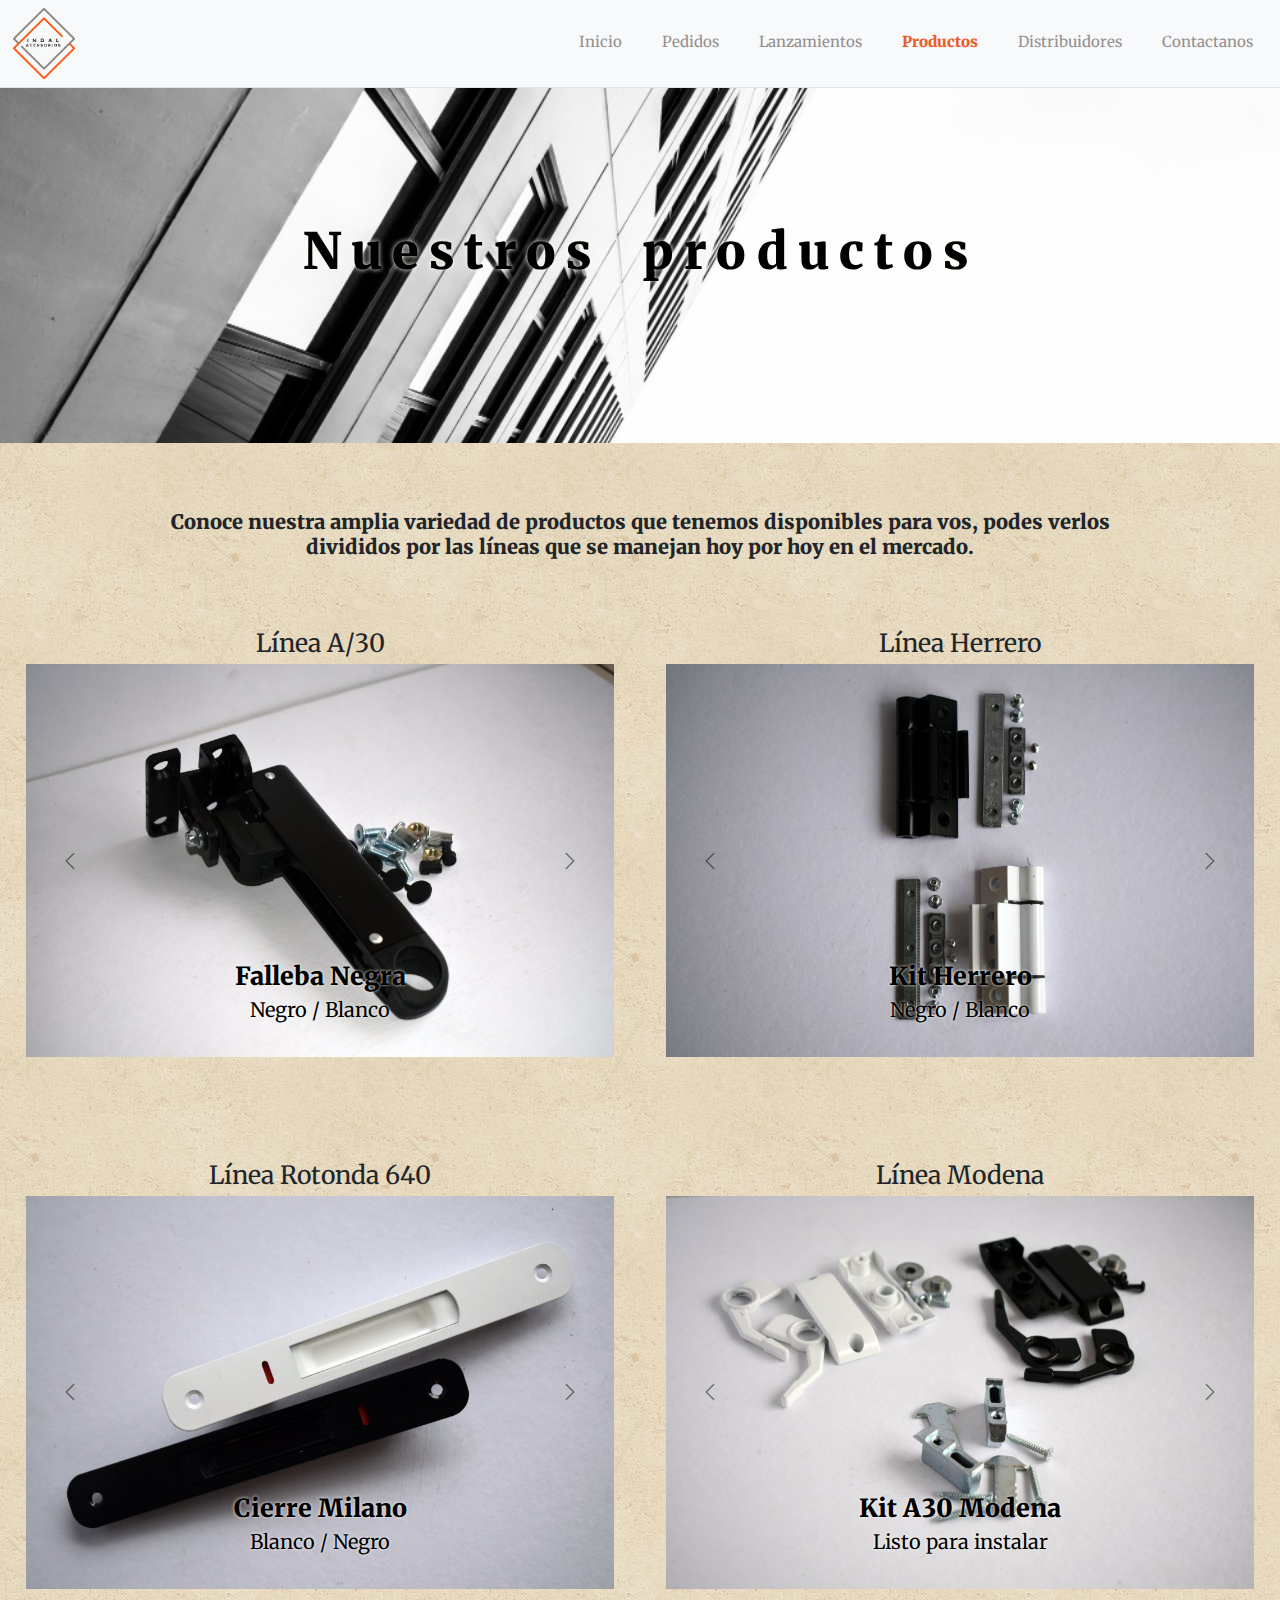
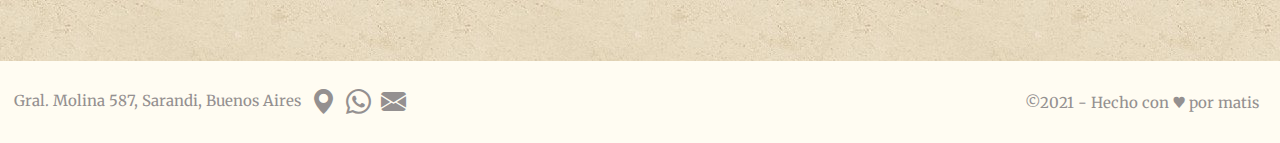
<file: pages/productos.html>
<!DOCTYPE html>
<html lang="es">

<head>
    <meta charset="UTF-8">
    <meta http-equiv="X-UA-Compatible" content="IE=edge">
    <meta name="viewport" content="width=device-width, initial-scale=1.0">
    <link rel="stylesheet" href="https://cdn.jsdelivr.net/npm/bootstrap-icons@1.7.0/font/bootstrap-icons.css">
    <link rel="stylesheet" href="../css/bootstrap.min.css">
    <link rel="stylesheet" href="../css/styles.css">
    <link rel="icon" type="image/png" sizes="32x32" href="../images/favicon.png">
    <meta name="description" content="Accesorios para carpintería de aluminio que comercializamos en Indal Accesorios con stock permanente y atencion personalizada.">
    <meta name="keywords" content="H-61, H-62, T-92, CIERRE ALUMINIO, BURLETE PVC, LINEA ROTONDA 640, LINEA HERRERO, LINEA MODENA, LINEA A/30, ACCESORIOS DE ABERTURAS, CARPINTERIA DE ALUMINIO, FABRICA ACCESORIOS, FABRICA ACCESORIOS CARPINTERIA, ALUMINIO, ALUAR, ALCEMAR, HYDRO">
    <title>Indal Accesorios - Productos</title>
</head>

<body>
    <!-- logo y barra de navegacion ------------------------------------------------------------------------->
    <header>
        <nav class="navbar fixed-top navbar-expand-lg navbar-light bg-light border-bottom">
            <div class="container-fluid">
                <a class="navbar-brand ps-md-2 me-md-0 ps-2 me-0" href="../index.html"><img src="../images/logo.png" alt="logo Indal Accesorios" class="logo"></a>
                <div class="pe-3">
                    <button class="navbar-toggler" type="button" data-bs-toggle="collapse" data-bs-target="#navbarNav"
                    aria-controls="navbarNav" aria-expanded="false" aria-label="Toggle navigation">
                    <span class="navbar-toggler-icon"></span>
                    </button>
                </div>
                <div class="collapse navbar-collapse" id="navbarNav">
                <ul class="navbar-nav hamburguerAlign w-100 justify-content-end pe-md-0 pe-2 pb-md-0 pb-3">
                    <li class="nav-item pt-md-4 pt-3"><a href="../index.html">Inicio</a></li>
                    <li class="nav-item pt-md-4 pt-3"><a href="tienda.html">Pedidos</a></li>
                    <li class="nav-item pt-md-4 pt-3"><a href="lanzamientos.html">Lanzamientos</a></li>
                    <li class="nav-item pt-md-4 pt-3"><a class="selectionPage" href="productos.html">Productos</a></li>
                    <li class="nav-item pt-md-4 pt-3"><a href="distribuidores.html">Distribuidores</a></li>
                    <li class="nav-item pt-md-4 pt-3"><a href="contactanos.html">Contactanos</a></li>
                </ul>
            </div>
        </nav>
    </header>
    <section class="containerProducts">
<!-- Titulo y descripcion de la seccion ------------------------------------------------------------------>
        <div class="presentationProducts">
            <h1 class="bigTitleImage overlayText">Nuestros productos</h1>
        </div>
        <div class="presentationProductsSub">
            <h2 class="subtitlePages centerSide">Conoce nuestra amplia variedad de productos que tenemos disponibles para vos, podes verlos divididos por las líneas que se manejan hoy por hoy en el mercado.</h2>
        </div>
<!-- Primer seccion de productos por Líneas ------------------------------------------------------------------------------>
        <div class="titleA30">
            <h2 class="centerSide h2Products">Línea A/30</h2>
        </div>
        <div class="titleHerrero">
            <h2 class="centerSide h2Products">Línea Herrero</h2>
        </div>
<!-- CARRUSEL A/30 ---------------------------------------------------------------------------------------------------------------------->
        <div class="photoA30">
            <div id="carouselExampleIndicators" class="carousel carousel-dark slide" data-bs-ride="carousel">
                <div class="carousel-inner">
                    <div class="carousel-item active">
                        <img src="../images/products/FallebaNegra-min.JPG" alt="Falleba Negra" width="500" height="500">
                        <div class="carousel-caption">
                            <h3 class="titlePhotoProducts overlayProducts">Falleba Negra</h3>
                            <p class="subtitlePhotoProducts overlayProducts">Negro / Blanco</p>
                        </div>
                    </div>
                    <div class="carousel-item">
                        <img src="../images/products/CierreFlorencia-min.JPG" alt="Cierre Florencia" width="500" height="500">
                        <div class="carousel-caption">
                            <h3 class="titlePhotoProducts overlayProducts">Cierre Florencia</h3>
                            <p class="subtitlePhotoProducts overlayProducts">Blanco / Negro</p>
                        </div>
                    </div>
                </div>
                <button class="carousel-control-prev" type="button" data-bs-target="#carouselExampleIndicators" data-bs-slide="prev">
                    <span class="carousel-control-prev-icon" aria-hidden="true"></span>
                    <span class="visually-hidden">Previous</span>
                </button>
                <button class="carousel-control-next" type="button" data-bs-target="#carouselExampleIndicators" data-bs-slide="next">
                    <span class="carousel-control-next-icon" aria-hidden="true"></span>
                    <span class="visually-hidden">Next</span>
                </button>
            </div>
        </div>

<!-- CARRUSEL HERRERO ---------------------------------------------------------------------------------------------------------------------->
        <div class="photoHerrero">
            <div id="carouselExampleIndicators2" class="carousel carousel-dark slide" data-bs-ride="carousel">
                <div class="carousel-inner">
                    <div class="carousel-item active">
                        <img src="../images/products/KitHerrero-min.JPG" alt="Kit Herrero" width="500" height="500">
                        <div class="carousel-caption">
                            <h3 class="titlePhotoProducts overlayProducts">Kit Herrero</h3>
                            <p class="subtitlePhotoProducts overlayProducts">Negro / Blanco</p>
                        </div>
                    </div>
                    <div class="carousel-item">
                        <img src="../images/products/HerrajeHerrero-min.JPG" alt="Heraje Herrero" width="500" height="500">
                        <div class="carousel-caption">
                            <h3 class="titlePhotoProducts overlayProducts">Heraje Herrero</h3>
                            <p class="subtitlePhotoProducts overlayProducts">Con kit</p>
                        </div>
                    </div>
                </div>
                <button class="carousel-control-prev" type="button" data-bs-target="#carouselExampleIndicators2" data-bs-slide="prev">
                    <span class="carousel-control-prev-icon" aria-hidden="true"></span>
                    <span class="visually-hidden">Previous</span>
                </button>
                <button class="carousel-control-next" type="button" data-bs-target="#carouselExampleIndicators2" data-bs-slide="next">
                    <span class="carousel-control-next-icon" aria-hidden="true"></span>
                    <span class="visually-hidden">Next</span>
                </button>
            </div>
        </div>

<!-- Segunda seccion de productos por Líneas ------------------------------------------------------------------------------------------------------>
        <div class="titleRotonda">
            <h2 class="centerSide h2Products">Línea Rotonda 640</h2>
        </div>
        <div class="titleModena">
            <h2 class="centerSide h2Products">Línea Modena</h2>
        </div>
<!-- CARRUSEL ROTONDA 640 ---------------------------------------------------------------------------------------------------------------------->
        <div class="photoRotonda">
            <div id="carouselExampleIndicators3" class="carousel carousel-dark slide" data-bs-ride="carousel">
                <div class="carousel-inner">
                    <div class="carousel-item active">
                        <img src="../images/products/CierreMilano-min.JPG" alt="Cierre Milano" width="500" height="500">
                        <div class="carousel-caption">
                            <h3 class="titlePhotoProducts overlayProducts">Cierre Milano</h3>
                            <p class="subtitlePhotoProducts overlayProducts">Blanco / Negro</p>
                        </div>
                    </div>
                    <div class="carousel-item">
                        <img src="../images/ultimoLanzamiento.JPG" alt="Herraje Rotonda640" width="500" height="500">
                        <div class="carousel-caption">
                            <h3 class="titlePhotoProducts overlayProducts">Herraje Rotonda 640</h3>
                            <p class="subtitlePhotoProducts overlayProducts">Blanco / Negro x20</p>
                        </div>
                    </div>
                </div>
                <button class="carousel-control-prev" type="button" data-bs-target="#carouselExampleIndicators3" data-bs-slide="prev">
                    <span class="carousel-control-prev-icon" aria-hidden="true"></span>
                    <span class="visually-hidden">Previous</span>
                </button>
                <button class="carousel-control-next" type="button" data-bs-target="#carouselExampleIndicators3" data-bs-slide="next">
                    <span class="carousel-control-next-icon" aria-hidden="true"></span>
                    <span class="visually-hidden">Next</span>
                </button>
            </div>
        </div>

<!-- CARRUSEL MODENA ---------------------------------------------------------------------------------------------------------------------->
        <div class="photoModena">
            <div id="carouselExampleIndicators4" class="carousel carousel-dark slide" data-bs-ride="carousel">
                <div class="carousel-inner">
                    <div class="carousel-item active">
                        <img src="../images/products/KitA30-min.JPG" alt="Kit A30 Modena" width="500" height="500">
                        <div class="carousel-caption">
                            <h3 class="titlePhotoProducts overlayProducts">Kit A30 Modena</h3>
                            <p class="subtitlePhotoProducts overlayProducts">Listo para instalar</p>
                        </div>
                    </div>
                    <div class="carousel-item">
                        <img src="../images/products/FallebaAldana-min.JPG" alt="Falleba Aldana" width="500" height="500">
                        <div class="carousel-caption">
                            <h3 class="titlePhotoProducts overlayProducts">Falleba Aldana</h3>
                            <p class="subtitlePhotoProducts overlayProducts">Solo negro</p>
                        </div>
                    </div>
                </div>
                <button class="carousel-control-prev" type="button" data-bs-target="#carouselExampleIndicators4" data-bs-slide="prev">
                    <span class="carousel-control-prev-icon" aria-hidden="true"></span>
                    <span class="visually-hidden">Previous</span>
                </button>
                <button class="carousel-control-next" type="button" data-bs-target="#carouselExampleIndicators4" data-bs-slide="next">
                    <span class="carousel-control-next-icon" aria-hidden="true"></span>
                    <span class="visually-hidden">Next</span>
                </button>
            </div>
        </div>
    </section>
<!-- FOOTER ------------------------------------------------------------------------------------------------------------------------------------->
    <footer class="row align-items-center fontFooter">
        <div class="col-12 order-2 d-flex justify-content-center col-md-6 d-flex justify-content-md-end py-md-2 pe-md-4">
            <h4 class="mb-md-0 fontFooter">©2021 - Hecho con ♥ por matis</h4>
        </div>
        <div class="col-12 order-1 d-flex justify-content-center pt-2 col-md-6 d-flex justify-content-md-start py-md-2">
            <h4 class="mb-md-0 pt-md-2 fontFooter d-none d-sm-block">Gral. Molina 587, Sarandi, Buenos Aires</h4>
            <a href="https://www.google.com/maps/place/Gral.+Molina+587,+B1872DDI+Sarand%C3%AD,+Provincia+de+Buenos+Aires/@-34.689846,-58.347991,12z/data=!4m5!3m4!1s0x95a332e0627faf99:0xecc8cf4589cf4386!8m2!3d-34.6898463!4d-58.347991?hl=es-419" target="_blank>
                <svg xmlns="http://www.w3.org/2000/svg" width="1em" height="1em" fill="currentColor" class="bi bi-geo-alt-fill ps-md-3 ps-3 fontIcons hoverMenu" viewBox="0 0 16 16"><path d="M8 16s6-5.686 6-10A6 6 0 0 0 2 6c0 4.314 6 10 6 10zm0-7a3 3 0 1 1 0-6 3 3 0 0 1 0 6z"/>
                </svg>
            </a>
            <a href="https://wa.me/5491140555347?text=Hola,%20queria%20recibir%20informacion%20de%20los%20productos.%20Gracias%20!" target="_blank>
                <svg xmlns="http://www.w3.org/2000/svg" width="1em" height="1em" fill="currentColor" class="bi bi-whatsapp ps-md-3 ps-3 fontIcons hoverMenu" viewBox="0 0 16 16">
                <path d="M13.601 2.326A7.854 7.854 0 0 0 7.994 0C3.627 0 .068 3.558.064 7.926c0 1.399.366 2.76 1.057 3.965L0 16l4.204-1.102a7.933 7.933 0 0 0 3.79.965h.004c4.368 0 7.926-3.558 7.93-7.93A7.898 7.898 0 0 0 13.6 2.326zM7.994 14.521a6.573 6.573 0 0 1-3.356-.92l-.24-.144-2.494.654.666-2.433-.156-.251a6.56 6.56 0 0 1-1.007-3.505c0-3.626 2.957-6.584 6.591-6.584a6.56 6.56 0 0 1 4.66 1.931 6.557 6.557 0 0 1 1.928 4.66c-.004 3.639-2.961 6.592-6.592 6.592zm3.615-4.934c-.197-.099-1.17-.578-1.353-.646-.182-.065-.315-.099-.445.099-.133.197-.513.646-.627.775-.114.133-.232.148-.43.05-.197-.1-.836-.308-1.592-.985-.59-.525-.985-1.175-1.103-1.372-.114-.198-.011-.304.088-.403.087-.088.197-.232.296-.346.1-.114.133-.198.198-.33.065-.134.034-.248-.015-.347-.05-.099-.445-1.076-.612-1.47-.16-.389-.323-.335-.445-.34-.114-.007-.247-.007-.38-.007a.729.729 0 0 0-.529.247c-.182.198-.691.677-.691 1.654 0 .977.71 1.916.81 2.049.098.133 1.394 2.132 3.383 2.992.47.205.84.326 1.129.418.475.152.904.129 1.246.08.38-.058 1.171-.48 1.338-.943.164-.464.164-.86.114-.943-.049-.084-.182-.133-.38-.232z"/>
                </svg>
            </a>
            <a href="mailto:indalaccesorios@gmail.com" target="_blank>
                <svg xmlns="http://www.w3.org/2000/svg" width="1em" height="1em" fill="currentColor" class="bi bi-envelope-fill ps-md-3 ps-3 fontIcons hoverMenu" viewBox="0 0 16 16">
                <path d="M.05 3.555A2 2 0 0 1 2 2h12a2 2 0 0 1 1.95 1.555L8 8.414.05 3.555ZM0 4.697v7.104l5.803-3.558L0 4.697ZM6.761 8.83l-6.57 4.027A2 2 0 0 0 2 14h12a2 2 0 0 0 1.808-1.144l-6.57-4.027L8 9.586l-1.239-.757Zm3.436-.586L16 11.801V4.697l-5.803 3.546Z"/>
                </svg>
            </a>
        </div>
    </footer>

<!-- Scripts ------------------------------------------------------------------------------------------------------------------------------------->
    <script src="../js/bootstrap.js"></script>
    <script src="https://cdnjs.cloudflare.com/ajax/libs/popper.js/1.12.9/umd/popper.min.js"
        integrity="sha384-ApNbgh9B+Y1QKtv3Rn7W3mgPxhU9K/ScQsAP7hUibX39j7fakFPskvXusvfa0b4Q"
        crossorigin="anonymous"></script>
    <script src="https://maxcdn.bootstrapcdn.com/bootstrap/4.0.0/js/bootstrap.min.js"
        integrity="sha384-JZR6Spejh4U02d8jOt6vLEHfe/JQGiRRSQQxSfFWpi1MquVdAyjUar5+76PVCmYl"
        crossorigin="anonymous"></script>
</body>

</html>
</file>
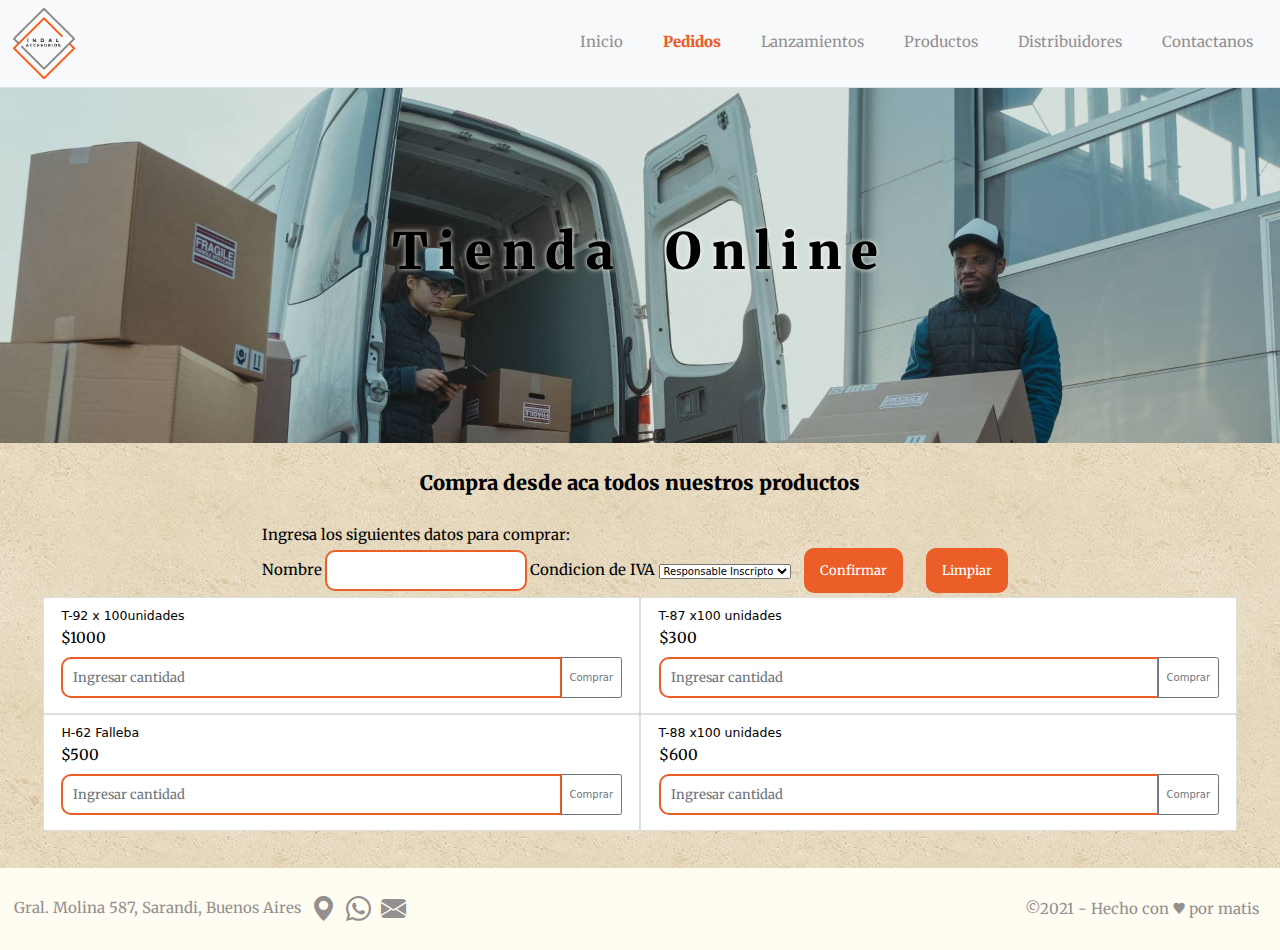
<file: pages/tienda.html>
<!DOCTYPE html>
<html lang="es">
  <head>
    <meta charset="UTF-8" />
    <meta http-equiv="X-UA-Compatible" content="IE=edge" />
    <meta name="viewport" content="width=device-width, initial-scale=1.0" />
    <link rel="stylesheet" href="https://cdn.jsdelivr.net/npm/bootstrap-icons@1.7.0/font/bootstrap-icons.css">
    <link rel="stylesheet" href="../css/bootstrap.min.css">
    <link rel="stylesheet" href="../css/styles.css">
    <link rel="icon" type="image/png" sizes="32x32" href="../images/favicon.png">
    <meta name="description" content="Distribuidores oficiales de accesorios para carpintería de aluminio que comercializamos en Indal Accesorios">
    <meta name="keywords" content="DISTRIBUIDORES INDAL ACCESORIOS, DISTRIBUIDORES ACCESORIOS DE ABERTURAS, DISTRIBUIDORES CARPINTERIA DE ALUMINIO, DISTRIBUIDORES FABRICA ACCESORIOS">
    <title>Indal Accesorios - Tienda Virtual</title>
  </head>
  <body>
    <!-- logo y barra de navegacion ----------------------------------------------------------------------->
    <header>
      <nav class="navbar fixed-top navbar-expand-lg navbar-light bg-light border-bottom">
          <div class="container-fluid">
              <a class="navbar-brand ps-md-2 me-md-0 ps-2 me-0" href="../index.html"><img src="../images/logo.png" alt="logo Indal Accesorios" class="logo"></a>
              <div class="pe-3">
                <button class="navbar-toggler" type="button" data-bs-toggle="collapse" data-bs-target="#navbarNav"
                aria-controls="navbarNav" aria-expanded="false" aria-label="Toggle navigation">
                <span class="navbar-toggler-icon"></span>
                </button>
              </div>
              <div class="collapse navbar-collapse" id="navbarNav">
              <ul class="navbar-nav hamburguerAlign w-100 justify-content-end pe-md-0 pe-2 pb-md-0 pb-3">
                  <li class="nav-item pt-md-4 pt-3"><a href="../index.html">Inicio</a></li>
                  <li class="nav-item pt-md-4 pt-3"><a class="selectionPage" href="tienda.html">Pedidos</a></li>
                  <li class="nav-item pt-md-4 pt-3"><a href="lanzamientos.html">Lanzamientos</a></li>
                  <li class="nav-item pt-md-4 pt-3"><a href="productos.html">Productos</a></li>
                  <li class="nav-item pt-md-4 pt-3"><a href="distribuidores.html">Distribuidores</a></li>
                  <li class="nav-item pt-md-4 pt-3"><a href="contactanos.html">Contactanos</a></li>
              </ul>
          </div>
      </nav>
    </header>
    <section>
      <!-- Seccion presentacion inicial ------------------------------------------------------------------->
      <article class="distributorsFirst">
        <h1 class="bigTitleImage overlayText">Tienda Online</h1>
      </article>
      <!-- Tabla con datos de contacto de los distribuidores ----------------------------------------------->
      <article class="sectionGrey flexSectionDistri">
        <h2 class="centerSide">Compra desde aca todos nuestros productos</h2>
        <div id="welcome"></div>
        <form id="clientDetail">
          <label class="labelForm">Ingresa los siguientes datos para comprar:</label>
          <label for="nombre">Nombre</label>
          <input type="text" name="nombre" id="nombre">
          <label for="condicionIva">Condicion de IVA</label>
          <select id="condicionIva">
            <option value="Responsable Inscripto">Responsable Inscripto</option>
            <option value="Monotributista">Monotributista</option>
          </select>
          <input type="submit" value="Confirmar" class="hoverBtn">
          <input type="reset" value="Limpiar" class="hoverBtn">
        </form>
        <div id="productOffer" class="row">
        </div>

        <div class="table-responsive-md">
          <table class="table">
            <thead id="tableHead">
            </thead>
            <tbody id="productosComprados">
            </tbody>
          </table>
        </div>
        <div id=totalizador>       
        </div>
      </article>
    </section>
    <!-- footer -------------------------------------------------------------------------------------------->
    <footer class="row align-items-center fontFooter">
      <div class="col-12 order-2 d-flex justify-content-center col-md-6 d-flex justify-content-md-end py-md-2 pe-md-4">
          <h4 class="mb-md-0 fontFooter">©2021 - Hecho con ♥ por matis</h4>
      </div>
      <div class="col-12 order-1 d-flex justify-content-center pt-2 col-md-6 d-flex justify-content-md-start py-md-2">
          <h4 class="mb-md-0 pt-md-2 fontFooter d-none d-sm-block">Gral. Molina 587, Sarandi, Buenos Aires</h4>
          <a href="https://www.google.com/maps/place/Gral.+Molina+587,+B1872DDI+Sarand%C3%AD,+Provincia+de+Buenos+Aires/@-34.689846,-58.347991,12z/data=!4m5!3m4!1s0x95a332e0627faf99:0xecc8cf4589cf4386!8m2!3d-34.6898463!4d-58.347991?hl=es-419" target="_blank>
              <svg xmlns="http://www.w3.org/2000/svg" width="1em" height="1em" fill="currentColor" class="bi bi-geo-alt-fill ps-md-3 ps-3 fontIcons hoverMenu" viewBox="0 0 16 16"><path d="M8 16s6-5.686 6-10A6 6 0 0 0 2 6c0 4.314 6 10 6 10zm0-7a3 3 0 1 1 0-6 3 3 0 0 1 0 6z"/>
              </svg>
          </a>
          <a href="https://wa.me/5491140555347?text=Hola,%20queria%20recibir%20informacion%20de%20los%20productos.%20Gracias%20!" target="_blank>
              <svg xmlns="http://www.w3.org/2000/svg" width="1em" height="1em" fill="currentColor" class="bi bi-whatsapp ps-md-3 ps-3 fontIcons hoverMenu" viewBox="0 0 16 16">
              <path d="M13.601 2.326A7.854 7.854 0 0 0 7.994 0C3.627 0 .068 3.558.064 7.926c0 1.399.366 2.76 1.057 3.965L0 16l4.204-1.102a7.933 7.933 0 0 0 3.79.965h.004c4.368 0 7.926-3.558 7.93-7.93A7.898 7.898 0 0 0 13.6 2.326zM7.994 14.521a6.573 6.573 0 0 1-3.356-.92l-.24-.144-2.494.654.666-2.433-.156-.251a6.56 6.56 0 0 1-1.007-3.505c0-3.626 2.957-6.584 6.591-6.584a6.56 6.56 0 0 1 4.66 1.931 6.557 6.557 0 0 1 1.928 4.66c-.004 3.639-2.961 6.592-6.592 6.592zm3.615-4.934c-.197-.099-1.17-.578-1.353-.646-.182-.065-.315-.099-.445.099-.133.197-.513.646-.627.775-.114.133-.232.148-.43.05-.197-.1-.836-.308-1.592-.985-.59-.525-.985-1.175-1.103-1.372-.114-.198-.011-.304.088-.403.087-.088.197-.232.296-.346.1-.114.133-.198.198-.33.065-.134.034-.248-.015-.347-.05-.099-.445-1.076-.612-1.47-.16-.389-.323-.335-.445-.34-.114-.007-.247-.007-.38-.007a.729.729 0 0 0-.529.247c-.182.198-.691.677-.691 1.654 0 .977.71 1.916.81 2.049.098.133 1.394 2.132 3.383 2.992.47.205.84.326 1.129.418.475.152.904.129 1.246.08.38-.058 1.171-.48 1.338-.943.164-.464.164-.86.114-.943-.049-.084-.182-.133-.38-.232z"/>
              </svg>
          </a>
          <a href="mailto:indalaccesorios@gmail.com" target="_blank>
              <svg xmlns="http://www.w3.org/2000/svg" width="1em" height="1em" fill="currentColor" class="bi bi-envelope-fill ps-md-3 ps-3 fontIcons hoverMenu" viewBox="0 0 16 16">
              <path d="M.05 3.555A2 2 0 0 1 2 2h12a2 2 0 0 1 1.95 1.555L8 8.414.05 3.555ZM0 4.697v7.104l5.803-3.558L0 4.697ZM6.761 8.83l-6.57 4.027A2 2 0 0 0 2 14h12a2 2 0 0 0 1.808-1.144l-6.57-4.027L8 9.586l-1.239-.757Zm3.436-.586L16 11.801V4.697l-5.803 3.546Z"/>
              </svg>
          </a>
      </div>
    </footer>

    <!-- Scripts ------------------------------------------------------------------------------------------------------------------------------------->
    <script src="../js/cart.js"></script>
    <script src="../js/bootstrap.js"></script>
    <script src="https://cdnjs.cloudflare.com/ajax/libs/popper.js/1.12.9/umd/popper.min.js"
        integrity="sha384-ApNbgh9B+Y1QKtv3Rn7W3mgPxhU9K/ScQsAP7hUibX39j7fakFPskvXusvfa0b4Q"
        crossorigin="anonymous"></script>
    <script src="https://maxcdn.bootstrapcdn.com/bootstrap/4.0.0/js/bootstrap.min.js"
        integrity="sha384-JZR6Spejh4U02d8jOt6vLEHfe/JQGiRRSQQxSfFWpi1MquVdAyjUar5+76PVCmYl"
        crossorigin="anonymous"></script>
  </body>
</html>
</file>
<file: css/styles.css>
@import url("https://fonts.googleapis.com/css2?family=Merriweather:wght@300;400;900&display=swap");
@import url("https://fonts.googleapis.com/css2?family=Nunito:wght@600&display=swap");
/* Seteos generales: pagina sin margenes---------------------------------------------------- */
* {
  margin: 0px;
  padding: 0px;
  -webkit-box-sizing: border-box;
          box-sizing: border-box;
}

/* Config general para que rem sea igual a 10px y misma tipografia en toda la web ------------------------------------------------------------*/
html {
  font-size: 62.5%;
}

.bigTitleImage {
  font: 900 5rem "Merriweather", serif;
  padding-top: 22rem;
  padding-bottom: 16rem;
  margin-bottom: 0rem;
  text-align: center;
  letter-spacing: 1rem;
  word-spacing: 2rem;
}

.subtitlePages {
  font: 900 2rem "Merriweather", serif;
  padding: 1rem 16rem 0rem 16rem;
}

.overlayProducts {
  text-shadow: 0px 0px 3px white;
}

/* Estilos de header y footer --------------------------------------------------------------------------------------------------------------- */
footer {
  background-color: #fffcf2;
  color: #949090;
  padding: 2rem 0.5% 2rem 0.5%;
}

.flexHeader {
  display: -webkit-box;
  display: -ms-flexbox;
  display: flex;
  -webkit-box-orient: horizontal;
  -webkit-box-direction: normal;
      -ms-flex-flow: row wrap;
          flex-flow: row wrap;
  -webkit-box-align: center;
      -ms-flex-align: center;
          align-items: center;
  -webkit-box-pack: justify;
      -ms-flex-pack: justify;
          justify-content: space-between;
  width: 100%;
  padding: 0.5vh 0.5vw;
  position: fixed;
  background-color: #fffcf2;
  z-index: 4;
}

.logo {
  -webkit-box-flex: 1;
      -ms-flex: 1;
          flex: 1;
  height: 71px;
  width: 62px;
  -o-object-fit: cover;
     object-fit: cover;
}

header {
  /* truco por el uso de inline-block ---------------------------------------------------------------------------------------- */
}

header ul {
  list-style: none;
  font-size: 0;
}

header a {
  font: 400 1.5rem "Merriweather", serif;
  color: #949090;
  text-align: right;
  text-decoration: none;
}

header li {
  color: #ccc5b9;
  padding: 2rem;
  display: inline-block;
  position: relative;
}

header ul ul {
  position: absolute;
  display: none;
}

header ul ul li {
  display: block;
  text-align: left;
  padding: 0.5rem 0rem 0.1rem 0.5rem;
}

header ul li:hover ul {
  display: block;
  font-size: 1rem;
  color: #ccc5b9;
  background-color: #fffcf2;
  border-radius: 10px;
  width: 116px;
}

.hoverMenu li a:hover {
  color: #eb5e28;
}

.fontFooter {
  font: 400 1.5rem "Merriweather", serif;
  color: #949090;
  margin-left: 0px;
  margin-right: 0px;
}

.fontIcons {
  font: 400 2.5rem "Merriweather", serif;
  color: #949090;
  margin-left: 0px;
  margin-right: 0px;
}

.rightSide {
  text-align: right;
}

.centerSide {
  text-align: center;
}

/* Presentacion Index ------------------------------------------------------------------------------------------------------------------------*/
.big {
  font: 600 6.5rem "Nunito", sans-serif;
  padding-top: 20rem;
  padding-bottom: 20rem;
  text-transform: uppercase;
}

.indexPresentation {
  background-image: url("../images/fondoIndex.JPG");
  background-repeat: no-repeat;
  background-size: cover;
  text-align: center;
  letter-spacing: 1.5rem;
  word-spacing: 3rem;
  color: black;
  margin-top: 87px;
}

.overlayText {
  text-shadow: 0px 0px 5px #fffcf2;
}

/* Estilo de secciones */
.section404 {
  background-image: url("../images/logo.png");
  background-repeat: no-repeat;
  background-size: auto;
  background-position-x: center;
}

.sectionGrey {
  color: black;
  background-image: url("../images/backgroundSite.jpg");
  background-repeat: repeat;
}

.sectionGreyProducts, .sectionGreyProductsTitle {
  color: black;
  padding: 2% 8% 2% 8%;
  background-image: url("../images/backgroundSite.jpg");
  background-repeat: repeat;
}

.sectionGreyProductsTitle h1 {
  font: 900 5rem "Merriweather", serif;
  text-align: center;
  margin-top: 87px;
}

.sectionGrey h1 {
  font: 900 5rem "Merriweather", serif;
  text-align: center;
  margin-top: 87px;
}

.sectionGrey h2 {
  font: 900 2rem "Merriweather", serif;
  padding-bottom: 2%;
}

.sectionGrey p {
  font: 400 1.5rem "Merriweather", serif;
}

.sectionGreyProducts p, .sectionGrey label {
  font: 400 1.5rem "Merriweather", serif;
}

.mapaIndex {
  position: relative;
  text-align: right;
  height: 300px;
  width: 100%;
  border: 0px;
}

.flexSection {
  display: -webkit-box;
  display: -ms-flexbox;
  display: flex;
  -webkit-box-orient: horizontal;
  -webkit-box-direction: normal;
      -ms-flex-flow: row nowrap;
          flex-flow: row nowrap;
  -webkit-box-align: center;
      -ms-flex-align: center;
          align-items: center;
  -webkit-box-pack: justify;
      -ms-flex-pack: justify;
          justify-content: space-between;
  width: 100%;
  padding: 6vh 2vw;
}

.flexSectionColumn {
  display: -webkit-box;
  display: -ms-flexbox;
  display: flex;
  -webkit-box-orient: vertical;
  -webkit-box-direction: normal;
      -ms-flex-flow: column wrap;
          flex-flow: column wrap;
  -webkit-box-align: center;
      -ms-flex-align: center;
          align-items: center;
  -webkit-box-pack: justify;
      -ms-flex-pack: justify;
          justify-content: space-between;
  padding: 3vh 2vw;
}

.flexSectionItem {
  -webkit-box-flex: 1;
      -ms-flex: 1;
          flex: 1;
}

.boxOne {
  width: 49%;
  display: inline-block;
}

.boxBody {
  position: relative;
}

/* Estilo de Lanzamientos -------------------------------------------------------------------------------------------------------------------*/
.bigRelease {
  font: 900 5rem "Merriweather", serif;
  padding: 3rem 2rem 0rem 0rem;
  margin-top: 87px;
}

.containerLaunch {
  display: -ms-grid;
  display: grid;
      grid-template-areas: "titlePresentation titlePresentation" "subtitlePresentation subtitlePresentation" "cardOne cardTwo"  ". .";
  -ms-grid-rows: 0.8fr 0.1fr 1fr 0.08fr;
      grid-template-rows: 0.8fr 0.1fr 1fr 0.08fr;
  -ms-grid-columns: 49% 49%;
      grid-template-columns: 49% 49%;
  grid-row-gap: 1%;
  grid-column-gap: 2%;
  width: 100%;
  margin: 0;
  background-image: url("../images/backgroundSite.jpg");
  background-repeat: repeat;
}

.presentationLanzamientos {
  -ms-grid-row: 1;
  -ms-grid-column: 1;
  -ms-grid-column-span: 2;
  grid-area: titlePresentation;
  background-image: url("../images/lanzamientosTop.jpg");
  background-repeat: no-repeat;
  background-size: cover;
  text-align: center;
  color: black;
}

.presentationLanzamientosSub {
  -ms-grid-row: 2;
  -ms-grid-column: 1;
  -ms-grid-column-span: 2;
  grid-area: subtitlePresentation;
}

.paragraphLanzamientos {
  font: 400 2rem "Merriweather", serif;
  padding: 1rem 3.5rem 2rem 3.5rem;
}

.subtituleProducts {
  font: 900 2.5rem "Merriweather", serif;
  padding-bottom: 2%;
}

.paragraphProducts {
  font: 400 2rem "Merriweather", serif;
}

.h2Products {
  font: 400 2.5rem "Merriweather", serif;
}

.titlePhotoProducts {
  font: 900 2.5rem "Merriweather", serif;
}

.subtitlePhotoProducts {
  font: 400 2rem "Merriweather", serif;
}

.cardOne {
  -ms-grid-row: 3;
  -ms-grid-column: 1;
  grid-area: cardOne;
  justify-self: center;
  display: -webkit-box;
  display: -ms-flexbox;
  display: flex;
  -webkit-box-pack: center;
      -ms-flex-pack: center;
          justify-content: center;
}

.cardTwo {
  -ms-grid-row: 3;
  -ms-grid-column: 2;
  grid-area: cardTwo;
  justify-self: center;
  display: -webkit-box;
  display: -ms-flexbox;
  display: flex;
  -webkit-box-pack: center;
      -ms-flex-pack: center;
          justify-content: center;
}

.sizeImageLaunch {
  width: 90%;
}

/* Estilo de Productos -----------------------------------------------------------------------------------------------------------------------*/
.containerProducts {
  display: -ms-grid;
  display: grid;
      grid-template-areas: "titleProducts titleProducts" "subtitleProducts subtitleProducts" "titleA30 titleHerrero" "photoA30 photoHerrero" ". ." "titleRotonda titleModena" "photoRotonda photoModena" ". .";
  -ms-grid-rows: 0.8fr 0.4fr 0.1fr 1fr 0.1fr 0.1fr 1fr 0.05fr;
      grid-template-rows: 0.8fr 0.4fr 0.1fr 1fr 0.1fr 0.1fr 1fr 0.05fr;
  -ms-grid-columns: 50% 50%;
      grid-template-columns: 50% 50%;
  width: 100%;
  margin: 0;
  background-image: url("../images/backgroundSite.jpg");
  background-repeat: repeat;
}

.presentationProducts {
  -ms-grid-row: 1;
  -ms-grid-column: 1;
  -ms-grid-column-span: 2;
  grid-area: titleProducts;
  background-image: url("../images/productsTop.jpg");
  background-repeat: no-repeat;
  background-size: cover;
  text-align: center;
  color: black;
}

.presentationProductsSub {
  -ms-grid-row: 2;
  -ms-grid-column: 1;
  -ms-grid-column-span: 2;
  grid-area: subtitleProducts;
  -ms-flex-item-align: center;
      -ms-grid-row-align: center;
      align-self: center;
}

.titleA30 {
  -ms-grid-row: 3;
  -ms-grid-column: 1;
  grid-area: titleA30;
  -ms-flex-item-align: end;
      align-self: flex-end;
}

.photoA30 {
  -ms-grid-row: 4;
  -ms-grid-column: 1;
  grid-area: photoA30;
  padding: 0rem 2vw 0rem 2vw;
}

.titleHerrero {
  -ms-grid-row: 3;
  -ms-grid-column: 2;
  grid-area: titleHerrero;
  -ms-flex-item-align: end;
      align-self: flex-end;
}

.photoHerrero {
  -ms-grid-row: 4;
  -ms-grid-column: 2;
  grid-area: photoHerrero;
  padding: 0rem 2vw 0rem 2vw;
}

.titleRotonda {
  -ms-grid-row: 6;
  -ms-grid-column: 1;
  grid-area: titleRotonda;
  -ms-flex-item-align: end;
      align-self: flex-end;
}

.photoRotonda {
  -ms-grid-row: 7;
  -ms-grid-column: 1;
  grid-area: photoRotonda;
  padding: 0rem 2vw 0rem 2vw;
}

.titleModena {
  -ms-grid-row: 6;
  -ms-grid-column: 2;
  grid-area: titleModena;
  -ms-flex-item-align: end;
      align-self: flex-end;
}

.photoModena {
  -ms-grid-row: 7;
  -ms-grid-column: 2;
  grid-area: photoModena;
  padding: 0rem 2vw 0rem 2vw;
}

/* Estilo de distribuidores ----------------------------------------------------------------------------------------------------------------*/
.distributorsFirst {
  background-image: url("../images/distributors.jpg");
  background-repeat: no-repeat;
  background-size: cover;
  text-align: center;
  color: black;
}

.flexSectionDistri {
  display: -webkit-box;
  display: -ms-flexbox;
  display: flex;
  -webkit-box-orient: vertical;
  -webkit-box-direction: normal;
      -ms-flex-flow: column nowrap;
          flex-flow: column nowrap;
  -webkit-box-align: center;
      -ms-flex-align: center;
          align-items: center;
  -webkit-box-pack: center;
      -ms-flex-pack: center;
          justify-content: center;
  width: 100%;
  padding: 3vh 2vw;
}

/* Tabla de distribuidores ------------------------------------------------------------------------------------------------------------------*/
.containerTable {
  display: -ms-grid;
  display: grid;
      grid-template-areas: "titulo1 titulo2 titulo3" "a1 a2 a3" "b1 b2 b3" "c1 c2 c3" "d1 d2 d3";
  -ms-grid-rows: 1fr 1fr 1fr 1fr 1fr;
      grid-template-rows: 1fr 1fr 1fr 1fr 1fr;
  -ms-grid-columns: 0.9fr 0.9fr 1.2fr;
      grid-template-columns: 0.9fr 0.9fr 1.2fr;
  width: 60%;
  height: 62vh;
  margin: 0;
  background-color: #fffcf2;
  border: solid #eb5e28 1px;
}

.itemTable {
  border: solid #eb5e28 1px;
  justify-items: center;
  -webkit-box-align: center;
      -ms-flex-align: center;
          align-items: center;
  padding: 1px 0px 1px 0px;
  display: -ms-grid;
  display: grid;
  font: 400 1.3rem "Merriweather", serif;
}

.titulo1 {
  -ms-grid-row: 1;
  -ms-grid-column: 1;
  grid-area: titulo1;
}

.titulo2 {
  -ms-grid-row: 1;
  -ms-grid-column: 2;
  grid-area: titulo2;
}

.titulo3 {
  -ms-grid-row: 1;
  -ms-grid-column: 3;
  grid-area: titulo3;
}

.a1 {
  -ms-grid-row: 2;
  -ms-grid-column: 1;
  grid-area: a1;
}

.a2 {
  -ms-grid-row: 2;
  -ms-grid-column: 2;
  grid-area: a2;
}

.a3 {
  -ms-grid-row: 2;
  -ms-grid-column: 3;
  grid-area: a3;
  -webkit-box-pack: left;
      -ms-flex-pack: left;
          justify-content: left;
  padding-left: 1rem;
}

.a4 {
  grid-area: a4;
}

.b1 {
  -ms-grid-row: 3;
  -ms-grid-column: 1;
  grid-area: b1;
}

.b2 {
  -ms-grid-row: 3;
  -ms-grid-column: 2;
  grid-area: b2;
}

.b3 {
  -ms-grid-row: 3;
  -ms-grid-column: 3;
  grid-area: b3;
  -webkit-box-pack: left;
      -ms-flex-pack: left;
          justify-content: left;
  padding-left: 1rem;
}

.b4 {
  grid-area: b4;
}

.c1 {
  -ms-grid-row: 4;
  -ms-grid-column: 1;
  grid-area: c1;
}

.c2 {
  -ms-grid-row: 4;
  -ms-grid-column: 2;
  grid-area: c2;
}

.c3 {
  -ms-grid-row: 4;
  -ms-grid-column: 3;
  grid-area: c3;
  -webkit-box-pack: left;
      -ms-flex-pack: left;
          justify-content: left;
  padding-left: 1rem;
}

.c4 {
  grid-area: c4;
}

.d1 {
  -ms-grid-row: 5;
  -ms-grid-column: 1;
  grid-area: d1;
}

.d2 {
  -ms-grid-row: 5;
  -ms-grid-column: 2;
  grid-area: d2;
}

.d3 {
  -ms-grid-row: 5;
  -ms-grid-column: 3;
  grid-area: d3;
  -webkit-box-pack: left;
      -ms-flex-pack: left;
          justify-content: left;
  padding-left: 1rem;
}

.d4 {
  grid-area: d4;
}

.titlesDistri {
  color: black;
  font: 400 2rem "Merriweather", serif;
  padding: 0.3rem;
}

.liPhone {
  list-style-image: url(../images/iconPhone.png);
  margin-left: 2rem;
  font: 400 1.3rem "Merriweather", serif;
}

.liMap {
  list-style-image: url(../images/iconMap.png);
  margin-left: 2rem;
  font: 400 1.3rem "Merriweather", serif;
}

.liMail {
  list-style-image: url(../images/iconMail.png);
  margin-left: 2rem;
  font: 400 1.3rem "Merriweather", serif;
}

a {
  color: black;
  text-decoration: none;
}

/* Estilos contacto ---------------------------------------------------------------------------------------------------------------------*/
.contactPresentation {
  background-image: url("../images/contactUs.jpg");
  background-repeat: no-repeat;
  background-size: cover;
  color: black;
}

.liContact {
  margin-top: 2%;
  margin-left: 20%;
  font: 400 1.5rem "Merriweather", serif;
  text-decoration: none;
}

.flexSectItemForm {
  -webkit-box-flex: 1;
      -ms-flex: 1;
          flex: 1;
  display: -webkit-box;
  display: -ms-flexbox;
  display: flex;
  -webkit-box-pack: justify;
      -ms-flex-pack: justify;
          justify-content: space-between;
  padding: 2rem 1rem 0rem 1rem;
}

.flexSectItemButton {
  -webkit-box-pack: center;
      -ms-flex-pack: center;
          justify-content: center;
}

.itemMarginLeft {
  margin-left: 5rem;
}

input[type=text], input[type=tel], input[type=email] {
  padding: 1rem;
  border: 2px solid #eb5e28;
  border-radius: 10px;
  font: 400 1.3rem "Merriweather", serif;
}

input[type=button], input[type=submit], input[type=reset] {
  background-color: #eb5e28;
  border: none;
  border-radius: 10px;
  color: white;
  padding: 14px 16px;
  text-decoration: none;
  margin: 4px 10px;
  cursor: pointer;
  font: 400 1.3rem "Merriweather", serif;
}

.labelForm {
  display: -webkit-box;
  display: -ms-flexbox;
  display: flex;
  -webkit-box-align: center;
      -ms-flex-align: center;
          align-items: center;
}

.hoverBtn:hover {
  color: black;
}

/*MOBILE VIEW ----------------------------------------------------------------------------------------------------------------------------*/
@media only screen and (max-width: 599px) {
  .flexHeader {
    display: -webkit-box;
    display: -ms-flexbox;
    display: flex;
    -webkit-box-orient: vertical;
    -webkit-box-direction: normal;
        -ms-flex-flow: column nowrap;
            flex-flow: column nowrap;
    -webkit-box-align: center;
        -ms-flex-align: center;
            align-items: center;
    -webkit-box-pack: justify;
        -ms-flex-pack: justify;
            justify-content: space-between;
    width: 100%;
    padding: 0.5vh 0.5vw;
    z-index: 4;
  }
  header li {
    font: 400 1.1rem "Merriweather", serif;
    color: #949090;
    padding: 0.5rem 0.5rem 0rem 1rem;
    display: inline-block;
    position: relative;
  }
  header a {
    font: 400 1.5rem "Merriweather", serif;
    color: #949090;
    text-align: right;
    text-decoration: none;
  }
  .big {
    font: 900 3rem "Merriweather", serif;
    padding: 10rem 0rem 10rem 0rem;
  }
  .sectionGrey h2 {
    font: 900 1.5rem "Merriweather", serif;
    color: black;
  }
  .sectionGrey p {
    font: 400 1.1rem "Merriweather", serif;
  }
  .sectionGreyProducts p {
    font: 400 1.2rem "Merriweather", serif;
    color: #fffcf2;
  }
  .sectionGrey label {
    font: 400 1.2rem "Merriweather", serif;
    color: black;
  }
  .indexPresentation {
    background-image: url("../images/fondoIndex.JPG");
    background-repeat: no-repeat;
    background-size: cover;
    text-align: center;
    letter-spacing: 0rem;
    word-spacing: 1rem;
    color: black;
    margin-top: 87px;
  }
  .mapaIndex {
    display: none;
  }
  .fontFooter {
    font: 400 1.2rem "Merriweather", serif;
  }
  .sectionGrey {
    background-color: #949090;
    color: #fffcf2;
  }
  .bigTitleImage {
    font: 900 2.5rem "Merriweather", serif;
    padding: 19rem 0rem 11rem 0rem;
    margin-bottom: 0rem;
    letter-spacing: 0rem;
    word-spacing: 0.5rem;
  }
  .paragraphLanzamientos {
    font: 400 1.5rem "Merriweather", serif;
    padding: 1rem 3.5rem 0rem 3.5rem;
    margin-bottom: 0rem;
  }
  .bigRelease {
    font: 900 2rem "Merriweather", serif;
    padding: 3rem 2rem 0rem 0rem;
    margin-top: 87px;
  }
  .containerLaunch {
    display: -ms-grid;
    display: grid;
        grid-template-areas: "titlePresentation" "subtitlePresentation" "." "cardOne" "." "cardTwo";
    -ms-grid-rows: 0.6fr 0.2fr 0.03fr 0.5fr 0.03fr 0.5fr;
        grid-template-rows: 0.6fr 0.2fr 0.03fr 0.5fr 0.03fr 0.5fr;
    -ms-grid-columns: 100%;
        grid-template-columns: 100%;
    grid-row-gap: 0.5rem;
    width: 100%;
    margin: 0;
    background-image: url("../images/backgroundSite.jpg");
    background-repeat: repeat;
  }
  .presentationLanzamientos {
    -ms-grid-row: 1;
    -ms-grid-column: 1;
    grid-area: titlePresentation;
    background-image: url("../images/lanzamientosTop.jpg");
    background-repeat: no-repeat;
    background-size: cover;
    text-align: center;
    color: black;
  }
  .presentationLanzamientosSub {
    -ms-grid-row: 2;
    -ms-grid-column: 1;
    grid-area: subtitlePresentation;
    padding-top: 2vh;
  }
  .cardOne {
    -ms-grid-row: 4;
    -ms-grid-column: 1;
    grid-area: cardOne;
    justify-self: center;
    display: -webkit-box;
    display: -ms-flexbox;
    display: flex;
    -webkit-box-pack: center;
        -ms-flex-pack: center;
            justify-content: center;
  }
  .cardTwo {
    -ms-grid-row: 6;
    -ms-grid-column: 1;
    grid-area: cardTwo;
    justify-self: center;
    display: -webkit-box;
    display: -ms-flexbox;
    display: flex;
    -webkit-box-pack: center;
        -ms-flex-pack: center;
            justify-content: center;
  }
  .subtitlePages {
    font: 900 1.5rem "Merriweather", serif;
    padding: 0rem 2rem 0rem 2rem;
  }
  .paragraphProducts {
    font: 400 1.2rem "Merriweather", serif;
    text-align: center;
  }
  .subtituleProducts {
    font: 900 1.5rem "Merriweather", serif;
    padding-bottom: 0%;
    text-align: center;
  }
  .containerProducts {
    display: -ms-grid;
    display: grid;
        grid-template-areas: "titleProducts"  "subtitleProducts" "titleA30"  "photoA30"  "titleHerrero"  "photoHerrero" "titleRotonda"  "photoRotonda" "titleModena"  "photoModena";
    -ms-grid-rows: 1fr 0.4fr 0.1fr 0.7fr 0.1fr 0.7fr 0.1fr 0.7fr 0.1fr 0.7fr;
        grid-template-rows: 1fr 0.4fr 0.1fr 0.7fr 0.1fr 0.7fr 0.1fr 0.7fr 0.1fr 0.7fr;
    -ms-grid-columns: 100%;
        grid-template-columns: 100%;
    grid-column-gap: 1%;
    width: 100%;
    margin: 0;
    background-image: url("../images/backgroundSite.jpg");
    background-repeat: repeat;
  }
  .presentationProducts {
    -ms-grid-row: 1;
    -ms-grid-column: 1;
    grid-area: titleProducts;
    background-image: url("../images/productsTop.jpg");
    background-repeat: no-repeat;
    background-size: cover;
    text-align: center;
    color: black;
  }
  .presentationProductsSub {
    -ms-grid-row: 2;
    -ms-grid-column: 1;
    grid-area: subtitleProducts;
    -ms-flex-item-align: center;
        -ms-grid-row-align: center;
        align-self: center;
    padding-top: 2vh;
  }
  .titleA30 {
    -ms-grid-row: 3;
    -ms-grid-column: 1;
    grid-area: titleA30;
    padding-top: 3vh;
  }
  .photoA30 {
    -ms-grid-row: 4;
    -ms-grid-column: 1;
    grid-area: photoA30;
    padding: 0rem 4vw 0rem 4vw;
  }
  .titleHerrero {
    -ms-grid-row: 5;
    -ms-grid-column: 1;
    grid-area: titleHerrero;
    padding-top: 3vh;
  }
  .photoHerrero {
    -ms-grid-row: 6;
    -ms-grid-column: 1;
    grid-area: photoHerrero;
    padding: 0rem 4vw 0rem 4vw;
  }
  .titleRotonda {
    -ms-grid-row: 7;
    -ms-grid-column: 1;
    grid-area: titleRotonda;
    padding-top: 3vh;
  }
  .photoRotonda {
    -ms-grid-row: 8;
    -ms-grid-column: 1;
    grid-area: photoRotonda;
    padding: 0rem 4vw 0rem 4vw;
  }
  .titleModena {
    -ms-grid-row: 9;
    -ms-grid-column: 1;
    grid-area: titleModena;
    padding-top: 3vh;
  }
  .photoModena {
    -ms-grid-row: 10;
    -ms-grid-column: 1;
    grid-area: photoModena;
    padding: 0rem 4vw 0rem 4vw;
  }
  .sectionGrey h1, .sectionGreyProductsTitle h1, .h2Products {
    font: 900 2rem "Merriweather", serif;
  }
  .titlePhotoProducts {
    font: 900 1.5rem "Merriweather", serif;
  }
  .subtitlePhotoProducts {
    font: 400 1.2rem "Merriweather", serif;
  }
  .containerTable {
    display: -ms-grid;
    display: grid;
        grid-template-areas: "titulo1 titulo2 titulo3" "a1 a2 a3" "b1 b2 b3" "c1 c2 c3" "d1 d2 d3";
    -ms-grid-rows: (1fr)[5];
        grid-template-rows: repeat(5, 1fr);
    -ms-grid-columns: 1fr 1fr 1.8fr;
        grid-template-columns: 1fr 1fr 1.8fr;
    width: 99%;
    height: 70vh;
    margin: 0;
    background-color: #fffcf2;
    border: solid #eb5e28 1px;
  }
  .itemTable {
    border: solid #eb5e28 1px;
    justify-items: flex-start;
    -webkit-box-align: center;
        -ms-flex-align: center;
            align-items: center;
    padding: 1px 0px 1px 0.6rem;
    display: -ms-grid;
    display: grid;
    font: 400 1.2rem "Merriweather", serif;
    color: black;
  }
  .titlesDistri {
    color: black;
    font: 400 1.2rem "Merriweather", serif;
    padding: 0.2rem;
  }
  .titulo1 {
    -ms-grid-row: 1;
    -ms-grid-column: 1;
    grid-area: titulo1;
  }
  .titulo2 {
    -ms-grid-row: 1;
    -ms-grid-column: 2;
    grid-area: titulo2;
  }
  .titulo3 {
    -ms-grid-row: 1;
    -ms-grid-column: 3;
    grid-area: titulo3;
  }
  .a1 {
    -ms-grid-row: 2;
    -ms-grid-column: 1;
    grid-area: a1;
  }
  .a2 {
    -ms-grid-row: 2;
    -ms-grid-column: 2;
    grid-area: a2;
  }
  .a3 {
    -ms-grid-row: 2;
    -ms-grid-column: 3;
    grid-area: a3;
  }
  .a4 {
    grid-area: a4;
  }
  .b1 {
    -ms-grid-row: 3;
    -ms-grid-column: 1;
    grid-area: b1;
  }
  .b2 {
    -ms-grid-row: 3;
    -ms-grid-column: 2;
    grid-area: b2;
  }
  .b3 {
    -ms-grid-row: 3;
    -ms-grid-column: 3;
    grid-area: b3;
  }
  .b4 {
    grid-area: b4;
  }
  .c1 {
    -ms-grid-row: 4;
    -ms-grid-column: 1;
    grid-area: c1;
  }
  .c2 {
    -ms-grid-row: 4;
    -ms-grid-column: 2;
    grid-area: c2;
  }
  .c3 {
    -ms-grid-row: 4;
    -ms-grid-column: 3;
    grid-area: c3;
  }
  .c4 {
    grid-area: c4;
  }
  .d1 {
    -ms-grid-row: 5;
    -ms-grid-column: 1;
    grid-area: d1;
  }
  .d2 {
    -ms-grid-row: 5;
    -ms-grid-column: 2;
    grid-area: d2;
  }
  .d3 {
    -ms-grid-row: 5;
    -ms-grid-column: 3;
    grid-area: d3;
  }
  .d4 {
    grid-area: d4;
  }
  .liPhone {
    margin-left: 0px;
    font: 400 1rem "Merriweather", serif;
    color: black;
  }
  .liMap {
    margin-left: 0px;
    font: 400 1rem "Merriweather", serif;
    color: black;
  }
  .liMail {
    margin-left: 0px;
    font: 400 1rem "Merriweather", serif;
    color: black;
  }
  .mapaIndexMobile {
    position: relative;
    text-align: right;
    height: 50%;
    width: 100%;
    border: 0px;
    display: -webkit-box;
    display: -ms-flexbox;
    display: flex;
  }
  .flexSection {
    display: -webkit-box;
    display: -ms-flexbox;
    display: flex;
    -webkit-box-orient: vertical;
    -webkit-box-direction: normal;
        -ms-flex-flow: column nowrap;
            flex-flow: column nowrap;
    -webkit-box-align: center;
        -ms-flex-align: center;
            align-items: center;
    -webkit-box-pack: justify;
        -ms-flex-pack: justify;
            justify-content: space-between;
    width: 100%;
    padding: 2vh 2vw;
  }
  .flexSectionItem {
    -webkit-box-flex: 1;
        -ms-flex: 1;
            flex: 1;
    padding: 0rem 2rem 0rem 2rem;
  }
  .boxOne {
    width: 100%;
    display: inline-block;
  }
  .itemMarginLeft {
    margin-left: 1rem;
  }
  input[type=text], input[type=tel], input[type=email] {
    padding: 1rem 0rem 1rem 1rem;
    font: 400 1.1rem "Merriweather", serif;
  }
}

/* VISTA TABLET ----------------------------------------------------------------------------------------------------------------------------*/
@media only screen and (min-width: 600px) and (max-width: 1024px) {
  .flexHeader {
    display: -webkit-box;
    display: -ms-flexbox;
    display: flex;
    -webkit-box-orient: horizontal;
    -webkit-box-direction: normal;
        -ms-flex-flow: row nowrap;
            flex-flow: row nowrap;
    -webkit-box-align: center;
        -ms-flex-align: center;
            align-items: center;
    -webkit-box-pack: justify;
        -ms-flex-pack: justify;
            justify-content: space-between;
    width: 100%;
    padding: 0.5vh 0.5vw;
    z-index: 4;
  }
  .fontFooter {
    font: 400 1.3rem "Merriweather", serif;
  }
  .containerLaunch {
    display: -ms-grid;
    display: grid;
        grid-template-areas: "titlePresentation" "subtitlePresentation" "." "cardOne" "." "cardTwo";
    -ms-grid-rows: 0.6fr 0.2fr 0.03fr 0.5fr 0.03fr 0.5fr;
        grid-template-rows: 0.6fr 0.2fr 0.03fr 0.5fr 0.03fr 0.5fr;
    -ms-grid-columns: 100%;
        grid-template-columns: 100%;
    grid-row-gap: 0.5rem;
    width: 100%;
    margin: 0;
    background-image: url("../images/backgroundSite.jpg");
    background-repeat: repeat;
  }
  .presentationLanzamientos {
    -ms-grid-row: 1;
    -ms-grid-column: 1;
    grid-area: titlePresentation;
    background-image: url("../images/lanzamientosTop.jpg");
    background-repeat: no-repeat;
    background-size: cover;
    text-align: center;
    color: black;
  }
  .presentationLanzamientosSub {
    -ms-grid-row: 2;
    -ms-grid-column: 1;
    grid-area: subtitlePresentation;
    padding-top: 2vh;
  }
  .cardOne {
    -ms-grid-row: 4;
    -ms-grid-column: 1;
    grid-area: cardOne;
    justify-self: center;
    display: -webkit-box;
    display: -ms-flexbox;
    display: flex;
    -webkit-box-pack: center;
        -ms-flex-pack: center;
            justify-content: center;
  }
  .cardTwo {
    -ms-grid-row: 6;
    -ms-grid-column: 1;
    grid-area: cardTwo;
    justify-self: center;
    display: -webkit-box;
    display: -ms-flexbox;
    display: flex;
    -webkit-box-pack: center;
        -ms-flex-pack: center;
            justify-content: center;
  }
  .alignRight {
    text-align: right;
    padding-left: 12rem;
  }
  .containerProducts {
    display: -ms-grid;
    display: grid;
        grid-template-areas: "titleProducts"  "subtitleProducts" "titleA30"  "photoA30"  "titleHerrero"  "photoHerrero" "titleRotonda"  "photoRotonda" "titleModena"  "photoModena" " . ";
    -ms-grid-rows: 1fr 0.4fr 0.1fr 0.7fr 0.1fr 0.7fr 0.1fr 0.7fr 0.1fr 0.7fr 0.1fr;
        grid-template-rows: 1fr 0.4fr 0.1fr 0.7fr 0.1fr 0.7fr 0.1fr 0.7fr 0.1fr 0.7fr 0.1fr;
    -ms-grid-columns: 100%;
        grid-template-columns: 100%;
    grid-column-gap: 1%;
    width: 100%;
    margin: 0;
    background-image: url("../images/backgroundSite.jpg");
    background-repeat: repeat;
  }
  .presentationProducts {
    -ms-grid-row: 1;
    -ms-grid-column: 1;
    grid-area: titleProducts;
    background-image: url("../images/productsTop.jpg");
    background-repeat: no-repeat;
    background-size: cover;
    text-align: center;
    color: black;
  }
  .presentationProductsSub {
    -ms-grid-row: 2;
    -ms-grid-column: 1;
    grid-area: subtitleProducts;
    -ms-flex-item-align: center;
        -ms-grid-row-align: center;
        align-self: center;
    padding-top: 2vh;
  }
  .titleA30 {
    -ms-grid-row: 3;
    -ms-grid-column: 1;
    grid-area: titleA30;
    padding-top: 3vh;
  }
  .photoA30 {
    -ms-grid-row: 4;
    -ms-grid-column: 1;
    grid-area: photoA30;
    padding: 0rem 4vw 0rem 4vw;
  }
  .titleHerrero {
    -ms-grid-row: 5;
    -ms-grid-column: 1;
    grid-area: titleHerrero;
    padding-top: 3vh;
  }
  .photoHerrero {
    -ms-grid-row: 6;
    -ms-grid-column: 1;
    grid-area: photoHerrero;
    padding: 0rem 4vw 0rem 4vw;
  }
  .titleRotonda {
    -ms-grid-row: 7;
    -ms-grid-column: 1;
    grid-area: titleRotonda;
    padding-top: 3vh;
  }
  .photoRotonda {
    -ms-grid-row: 8;
    -ms-grid-column: 1;
    grid-area: photoRotonda;
    padding: 0rem 4vw 0rem 4vw;
  }
  .titleModena {
    -ms-grid-row: 9;
    -ms-grid-column: 1;
    grid-area: titleModena;
    padding-top: 3vh;
  }
  .photoModena {
    -ms-grid-row: 10;
    -ms-grid-column: 1;
    grid-area: photoModena;
    padding: 0rem 4vw 0rem 4vw;
  }
  .subtitlePages {
    padding: 0rem 10rem 0rem 10rem;
  }
  .containerTable {
    display: -ms-grid;
    display: grid;
        grid-template-areas: "titulo1 titulo2 titulo3" "a1 a2 a3" "b1 b2 b3" "c1 c2 c3" "d1 d2 d3";
    -ms-grid-rows: (1fr)[5];
        grid-template-rows: repeat(5, 1fr);
    -ms-grid-columns: 1fr 1fr 1.4fr;
        grid-template-columns: 1fr 1fr 1.4fr;
    width: 70%;
    height: 70vh;
    margin: 0;
    background-color: #fffcf2;
    border: solid #eb5e28 1px;
  }
  .itemTable {
    border: solid #eb5e28 1px;
    justify-items: flex-start;
    -webkit-box-align: center;
        -ms-flex-align: center;
            align-items: center;
    padding: 1px 0px 1px 1rem;
    display: -ms-grid;
    display: grid;
    font: 400 1.2rem "Merriweather", serif;
    color: black;
  }
  .titlesDistri {
    color: black;
    font: 400 1.2rem "Merriweather", serif;
    padding: 0.3rem;
  }
  .titulo1 {
    -ms-grid-row: 1;
    -ms-grid-column: 1;
    grid-area: titulo1;
  }
  .titulo2 {
    -ms-grid-row: 1;
    -ms-grid-column: 2;
    grid-area: titulo2;
  }
  .titulo3 {
    -ms-grid-row: 1;
    -ms-grid-column: 3;
    grid-area: titulo3;
  }
  .a1 {
    -ms-grid-row: 2;
    -ms-grid-column: 1;
    grid-area: a1;
  }
  .a2 {
    -ms-grid-row: 2;
    -ms-grid-column: 2;
    grid-area: a2;
  }
  .a3 {
    -ms-grid-row: 2;
    -ms-grid-column: 3;
    grid-area: a3;
  }
  .a4 {
    grid-area: a4;
  }
  .b1 {
    -ms-grid-row: 3;
    -ms-grid-column: 1;
    grid-area: b1;
  }
  .b2 {
    -ms-grid-row: 3;
    -ms-grid-column: 2;
    grid-area: b2;
  }
  .b3 {
    -ms-grid-row: 3;
    -ms-grid-column: 3;
    grid-area: b3;
  }
  .b4 {
    grid-area: b4;
  }
  .c1 {
    -ms-grid-row: 4;
    -ms-grid-column: 1;
    grid-area: c1;
  }
  .c2 {
    -ms-grid-row: 4;
    -ms-grid-column: 2;
    grid-area: c2;
  }
  .c3 {
    -ms-grid-row: 4;
    -ms-grid-column: 3;
    grid-area: c3;
  }
  .c4 {
    grid-area: c4;
  }
  .d1 {
    -ms-grid-row: 5;
    -ms-grid-column: 1;
    grid-area: d1;
  }
  .d2 {
    -ms-grid-row: 5;
    -ms-grid-column: 2;
    grid-area: d2;
  }
  .d3 {
    -ms-grid-row: 5;
    -ms-grid-column: 3;
    grid-area: d3;
  }
  .d4 {
    grid-area: d4;
  }
  .liPhone {
    margin-left: 2rem;
    text-align: left;
    font: 400 1.1rem "Merriweather", serif;
    color: black;
  }
  .liMap {
    margin-left: 2rem;
    text-align: left;
    font: 400 1.1rem "Merriweather", serif;
    color: black;
  }
  .liMail {
    margin-left: 2rem;
    text-align: left;
    font: 400 1.1rem "Merriweather", serif;
    color: black;
  }
  .flexSectionItem {
    -webkit-box-flex: 1;
        -ms-flex: 1;
            flex: 1;
    padding: 0rem 2rem 0rem 2rem;
    text-align: center;
  }
}

/* Bootstrap Customization ----------------------------------------------------------------------------------------------------------------*/
a:hover {
  color: #eb5e28;
}

.hoverMenu:hover {
  color: #eb5e28;
}

.hamburguerAlign {
  -webkit-box-align: end;
      -ms-flex-align: end;
          align-items: flex-end;
}

.selectionPage {
  color: #eb5e28;
  font-weight: 900;
}

.bg-orange {
  background-color: #eb5e28;
}

.c-violeta {
  color: #8011f2;
}

.c-blanco {
  color: #fffcf2;
}

.pIndex {
  font: 400 1.5rem "Merriweather", serif;
}

.h2Index {
  font: 900 3rem "Merriweather", serif;
}

.carousel-inner img {
  width: 100%;
  height: 100%;
}
/*# sourceMappingURL=styles.css.map */
</file>
